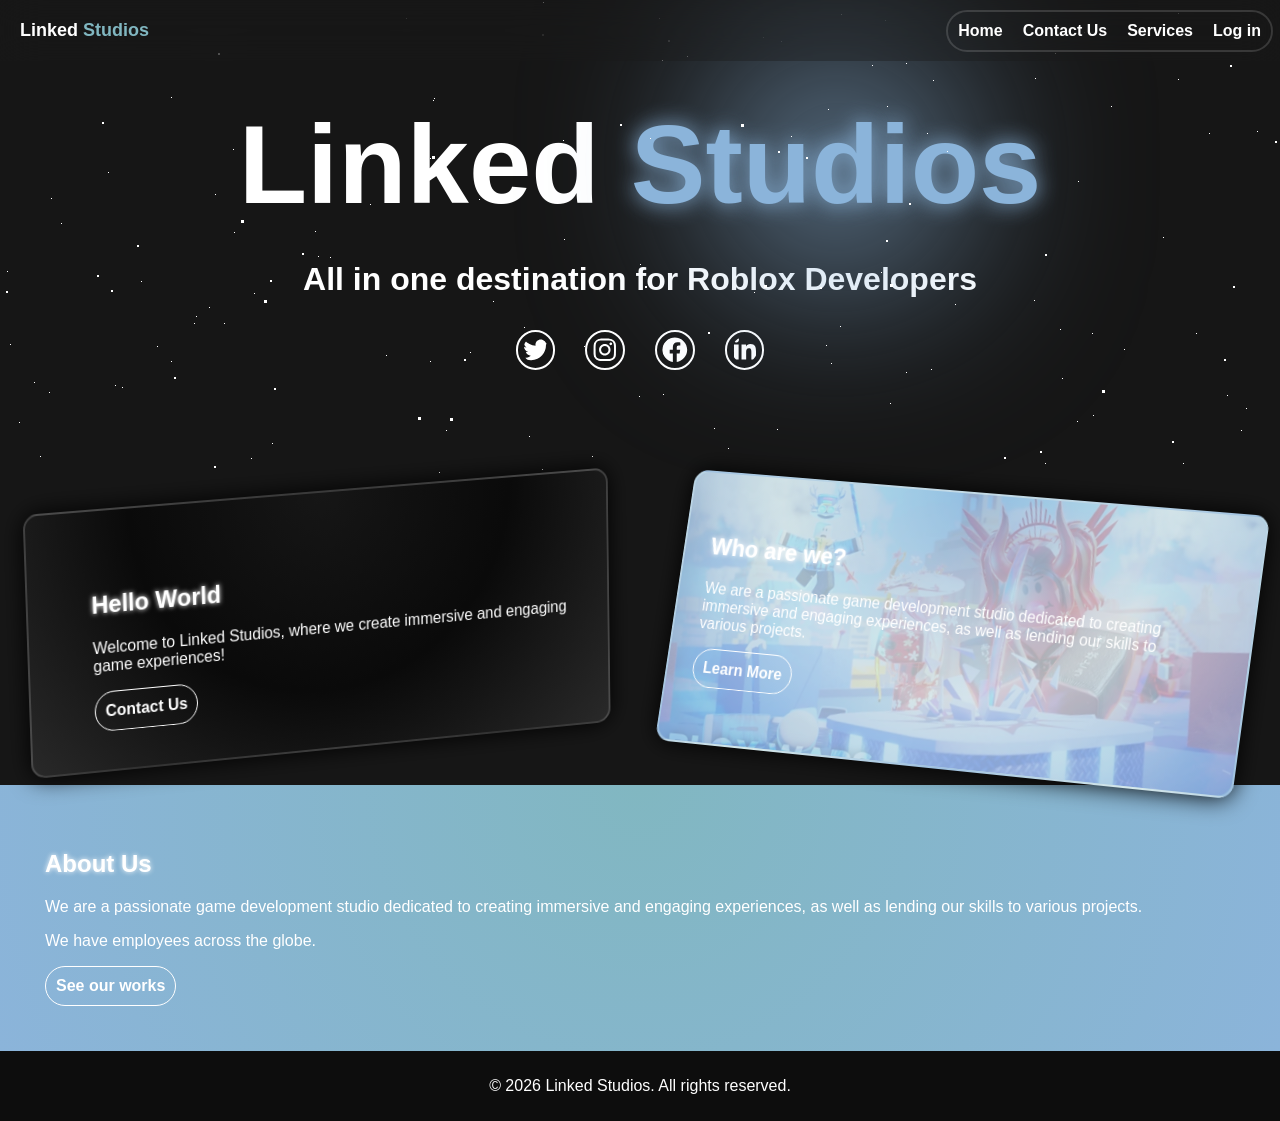
<file: about.html>
<!DOCTYPE html>
<html lang="en">

<head>
    <meta charset="UTF-8">
    <meta name="viewport" content="width=device-width, initial-scale=1.0">
    <title>Linked Studios - About Us</title>

    <link rel="icon" href="Images/logos/logo.webp" type="image/webp">

    <link rel="stylesheet" href="css/style.css">
    <link rel="stylesheet" href="css/background-framework.css">

    <!-- Dedicated Shit -->
    <link rel="stylesheet" href="css/dedicated-css/aboutus-dedicated.css">
</head>

<body>
    <nav>
        <p>Linked <span>Studios</span></p>
        <img src="Images/logos/logo.webp" draggable="false">

        <input type="checkbox" id="ham">

        <label for="ham" class="check-cover"></label>
        <div class="ham-container">
            <label for="ham">☰</label>
        </div>

        <div class="links">
            <a href="index.html" class="inner-expand-button">Home</a>
            <a href="contact.html" class="inner-expand-button">Contact Us</a>
            <a href="services.html" class="inner-expand-button">Services</a>
            <a href="signup.html" class="inner-expand-button">Log in</a>
        </div>
    </nav>
    <section id="logo-intro">
        <p>Linked <span>Studios</span></p>
        <p>All in one destination for Roblox Developers</p>

        <div class="socials-list">
            <a href="https://x.com/BriishLord">
                <svg xmlns="http://www.w3.org/2000/svg" viewBox="0 0 512 512">
                    <path
                        d="M459.37 151.716c.325 4.548.325 9.097.325 13.645 0 138.72-105.583 298.558-298.558 298.558-59.452 0-114.68-17.219-161.137-47.106 8.447.974 16.568 1.299 25.34 1.299 49.055 0 94.213-16.568 130.274-44.832-46.132-.975-84.792-31.188-98.112-72.772 6.498.974 12.995 1.624 19.818 1.624 9.421 0 18.843-1.3 27.614-3.573-48.081-9.747-84.143-51.98-84.143-102.985v-1.299c13.969 7.797 30.214 12.67 47.431 13.319-28.264-18.843-46.781-51.005-46.781-87.391 0-19.492 5.197-37.36 14.294-52.954 51.655 63.675 129.3 105.258 216.365 109.807-1.624-7.797-2.599-15.918-2.599-24.04 0-57.828 46.782-104.934 104.934-104.934 30.213 0 57.502 12.67 76.67 33.137 23.715-4.548 46.456-13.32 66.599-25.34-7.798 24.366-24.366 44.833-46.132 57.827 21.117-2.273 41.584-8.122 60.426-16.243-14.292 20.791-32.161 39.308-52.628 54.253z">
                    </path>
                </svg>
            </a>

            <a href="https://www.instagram.com/rad.dih/?hl=en">
                <svg xmlns="http://www.w3.org/2000/svg" viewBox="0 0 448 512">
                    <path
                        d="M224.1 141c-63.6 0-114.9 51.3-114.9 114.9s51.3 114.9 114.9 114.9S339 319.5 339 255.9 287.7 141 224.1 141zm0 189.6c-41.1 0-74.7-33.5-74.7-74.7s33.5-74.7 74.7-74.7 74.7 33.5 74.7 74.7-33.6 74.7-74.7 74.7zm146.4-194.3c0 14.9-12 26.8-26.8 26.8-14.9 0-26.8-12-26.8-26.8s12-26.8 26.8-26.8 26.8 12 26.8 26.8zm76.1 27.2c-1.7-35.9-9.9-67.7-36.2-93.9-26.2-26.2-58-34.4-93.9-36.2-37-2.1-147.9-2.1-184.9 0-35.8 1.7-67.6 9.9-93.9 36.1s-34.4 58-36.2 93.9c-2.1 37-2.1 147.9 0 184.9 1.7 35.9 9.9 67.7 36.2 93.9s58 34.4 93.9 36.2c37 2.1 147.9 2.1 184.9 0 35.9-1.7 67.7-9.9 93.9-36.2 26.2-26.2 34.4-58 36.2-93.9 2.1-37 2.1-147.8 0-184.8zM398.8 388c-7.8 19.6-22.9 34.7-42.6 42.6-29.5 11.7-99.5 9-132.1 9s-102.7 2.6-132.1-9c-19.6-7.8-34.7-22.9-42.6-42.6-11.7-29.5-9-99.5-9-132.1s-2.6-102.7 9-132.1c7.8-19.6 22.9-34.7 42.6-42.6 29.5-11.7 99.5-9 132.1-9s102.7-2.6 132.1 9c19.6 7.8 34.7 22.9 42.6 42.6 11.7 29.5 9 99.5 9 132.1s2.7 102.7-9 132.1z">
                    </path>
                </svg>
            </a>

            <a href="https://web.facebook.com/LinkedRBXLDevelopment/">
                <svg xmlns="http://www.w3.org/2000/svg" viewBox="0 0 512 512">
                    <path
                        d="M504 256C504 119 393 8 256 8S8 119 8 256c0 123.78 90.69 226.38 209.25 245V327.69h-63V256h63v-54.64c0-62.15 37-96.48 93.67-96.48 27.14 0 55.52 4.84 55.52 4.84v61h-31.28c-30.8 0-40.41 19.12-40.41 38.73V256h68.78l-11 71.69h-57.78V501C413.31 482.38 504 379.78 504 256z">
                    </path>
                </svg>
            </a>

            <a href="https://www.youtube.com/watch?v=dQw4w9WgXcQ&list=RDdQw4w9WgXcQ&start_radio=1">
                <svg xmlns="http://www.w3.org/2000/svg" viewBox="0 0 448 512">
                    <path
                        d="M100.28 448H7.4V148.9h92.88zM53.79 108.1C24.09 108.1 0 83.5 0 53.8a53.79 53.79 0 0 1 107.58 0c0 29.7-24.1 54.3-53.79 54.3zM447.9 448h-92.68V302.4c0-34.7-.7-79.2-48.29-79.2-48.29 0-55.69 37.7-55.69 76.7V448h-92.78V148.9h89.08v40.8h1.3c12.4-23.5 42.69-48.3 87.88-48.3 94 0 111.28 61.9 111.28 142.3V448z">
                    </path>
                </svg>
            </a>
        </div>

        <div class="container">
            <div id="stars"></div>
            <div id="stars2"></div>
            <div id="stars3"></div>
        </div>
    </section>

    <section id="start-info">
        <div class="intro">

            <article class="threeD-container ">
                <h2>Hello World</h2>
                <p>Welcome to Linked Studios, where we create immersive and engaging game experiences!</p>
                <button onclick="window.location.href='contact.html';" style="border: 1px white solid;"
                    class="inner-expand-button">Contact Us</button>
            </article>

        </div>

        <div class="about-us">

            <article class="threeD-container">
                <h2>Who are we?</h2>
                <p>We are a passionate game development studio dedicated to creating immersive and engaging
                    experiences, as well as lending our skills to various projects.</p>
                <button onclick="window.location.href='about.html';" style="border: 1px white solid;"
                    class="inner-expand-button">Learn More</button>
            </article>

        </div>
    </section>

    <article id="about-container">
        <h2>About Us</h2>
        <p>We are a passionate game development studio dedicated to creating immersive and engaging
            experiences, as well as lending our skills to various projects.</p>

        <p>We have employees across the globe.</p>
        <button onclick="window.location.href='services.html';" style="border: 1px white solid;"
            class="inner-expand-button">See our works</button>
    </article>

    <footer>
        <p style="text-align: center; width: 100%;">© 2026 Linked Studios. All rights reserved.</p>
    </footer>
</body>

</html>
</file>
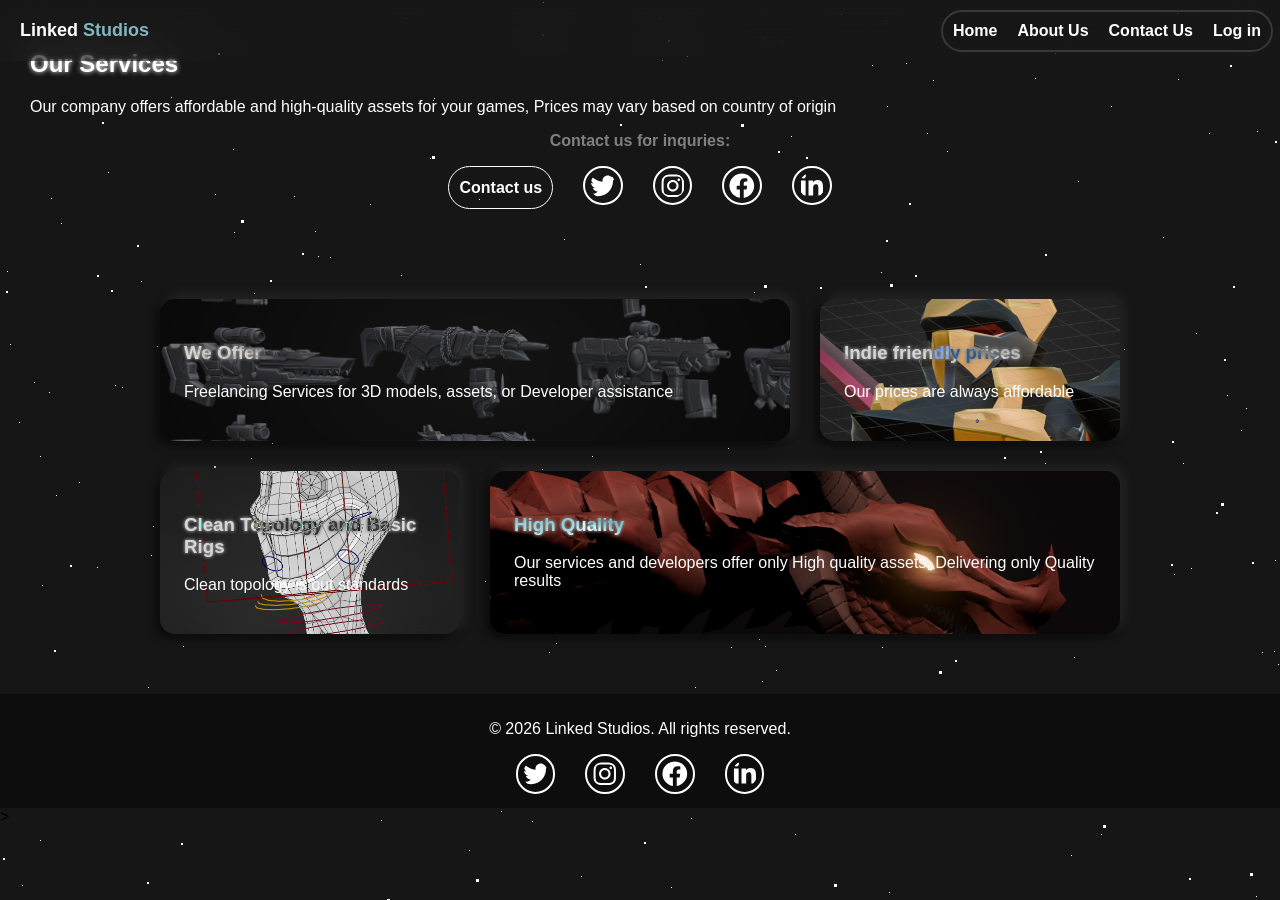
<file: services.html>
<!DOCTYPE html>
<html lang="en">

<head>
    <meta charset="UTF-8">
    <meta name="viewport" content="width=device-width, initial-scale=1.0">
    <title>Linked Studios - Services</title>

    <link rel="icon" href="Images/logos/logo.webp" type="image/webp">

    <link rel="stylesheet" href="css/style.css">
    <link rel="stylesheet" href="css/background-framework.css">

    <link rel="stylesheet" href="css/dedicated-css/services-dedicated.css">
</head>

<body>
    <nav>
        <p>Linked <span>Studios</span></p>
        <img src="Images/logos/logo.webp" draggable="false">

        <input type="checkbox" id="ham">

        <label for="ham" class="check-cover"></label>
        <div class="ham-container">
            <label for="ham">☰</label>
        </div>

        <div class="links">
            <a href="index.html" class="inner-expand-button">Home</a>
            <a href="about.html" class="inner-expand-button">About Us</a>
            <a href="contact.html" class="inner-expand-button">Contact Us</a>
            <a href="signup.html" class="inner-expand-button">Log in</a>
        </div>
    </nav>

    <section id="services-index">
        <article id="about-container">
            <h2>Our Services</h2>
            <p>Our company offers affordable and high-quality assets for your games, Prices may vary based on country of
                origin</p>

            <p style="text-align: center; color: gray; font-weight: bolder;">Contact us for inquries:</p>

            <div class="socials-list">
                <button onclick="window.location.href='contact.html';" style="border: 1px white solid;"
                    class="inner-expand-button">Contact us</button>

                <a href="https://x.com/BriishLord">
                    <svg xmlns="http://www.w3.org/2000/svg" viewBox="0 0 512 512">
                        <path
                            d="M459.37 151.716c.325 4.548.325 9.097.325 13.645 0 138.72-105.583 298.558-298.558 298.558-59.452 0-114.68-17.219-161.137-47.106 8.447.974 16.568 1.299 25.34 1.299 49.055 0 94.213-16.568 130.274-44.832-46.132-.975-84.792-31.188-98.112-72.772 6.498.974 12.995 1.624 19.818 1.624 9.421 0 18.843-1.3 27.614-3.573-48.081-9.747-84.143-51.98-84.143-102.985v-1.299c13.969 7.797 30.214 12.67 47.431 13.319-28.264-18.843-46.781-51.005-46.781-87.391 0-19.492 5.197-37.36 14.294-52.954 51.655 63.675 129.3 105.258 216.365 109.807-1.624-7.797-2.599-15.918-2.599-24.04 0-57.828 46.782-104.934 104.934-104.934 30.213 0 57.502 12.67 76.67 33.137 23.715-4.548 46.456-13.32 66.599-25.34-7.798 24.366-24.366 44.833-46.132 57.827 21.117-2.273 41.584-8.122 60.426-16.243-14.292 20.791-32.161 39.308-52.628 54.253z">
                        </path>
                    </svg>
                </a>

                <a href="https://www.instagram.com/rad.dih/?hl=en">
                    <svg xmlns="http://www.w3.org/2000/svg" viewBox="0 0 448 512">
                        <path
                            d="M224.1 141c-63.6 0-114.9 51.3-114.9 114.9s51.3 114.9 114.9 114.9S339 319.5 339 255.9 287.7 141 224.1 141zm0 189.6c-41.1 0-74.7-33.5-74.7-74.7s33.5-74.7 74.7-74.7 74.7 33.5 74.7 74.7-33.6 74.7-74.7 74.7zm146.4-194.3c0 14.9-12 26.8-26.8 26.8-14.9 0-26.8-12-26.8-26.8s12-26.8 26.8-26.8 26.8 12 26.8 26.8zm76.1 27.2c-1.7-35.9-9.9-67.7-36.2-93.9-26.2-26.2-58-34.4-93.9-36.2-37-2.1-147.9-2.1-184.9 0-35.8 1.7-67.6 9.9-93.9 36.1s-34.4 58-36.2 93.9c-2.1 37-2.1 147.9 0 184.9 1.7 35.9 9.9 67.7 36.2 93.9s58 34.4 93.9 36.2c37 2.1 147.9 2.1 184.9 0 35.9-1.7 67.7-9.9 93.9-36.2 26.2-26.2 34.4-58 36.2-93.9 2.1-37 2.1-147.8 0-184.8zM398.8 388c-7.8 19.6-22.9 34.7-42.6 42.6-29.5 11.7-99.5 9-132.1 9s-102.7 2.6-132.1-9c-19.6-7.8-34.7-22.9-42.6-42.6-11.7-29.5-9-99.5-9-132.1s-2.6-102.7 9-132.1c7.8-19.6 22.9-34.7 42.6-42.6 29.5-11.7 99.5-9 132.1-9s102.7-2.6 132.1 9c19.6 7.8 34.7 22.9 42.6 42.6 11.7 29.5 9 99.5 9 132.1s2.7 102.7-9 132.1z">
                        </path>
                    </svg>
                </a>

                <a href="https://web.facebook.com/LinkedRBXLDevelopment/">
                    <svg xmlns="http://www.w3.org/2000/svg" viewBox="0 0 512 512">
                        <path
                            d="M504 256C504 119 393 8 256 8S8 119 8 256c0 123.78 90.69 226.38 209.25 245V327.69h-63V256h63v-54.64c0-62.15 37-96.48 93.67-96.48 27.14 0 55.52 4.84 55.52 4.84v61h-31.28c-30.8 0-40.41 19.12-40.41 38.73V256h68.78l-11 71.69h-57.78V501C413.31 482.38 504 379.78 504 256z">
                        </path>
                    </svg>
                </a>

                <a href="https://www.youtube.com/watch?v=dQw4w9WgXcQ&list=RDdQw4w9WgXcQ&start_radio=1">
                    <svg xmlns="http://www.w3.org/2000/svg" viewBox="0 0 448 512">
                        <path
                            d="M100.28 448H7.4V148.9h92.88zM53.79 108.1C24.09 108.1 0 83.5 0 53.8a53.79 53.79 0 0 1 107.58 0c0 29.7-24.1 54.3-53.79 54.3zM447.9 448h-92.68V302.4c0-34.7-.7-79.2-48.29-79.2-48.29 0-55.69 37.7-55.69 76.7V448h-92.78V148.9h89.08v40.8h1.3c12.4-23.5 42.69-48.3 87.88-48.3 94 0 111.28 61.9 111.28 142.3V448z">
                        </path>
                    </svg>
                </a>
            </div>

        </article>

        <section class="grid-container" id="services-info">
            <div class="grid-item" style="grid-area: item-1;">
                <h1 class="blend-text">We Offer</h1>
                <p>Freelancing Services for 3D models, assets, or Developer assistance</p>
            </div>

            <div class="grid-item" style="grid-area: item-2;">
                <h1 class="blend-text">Indie friendly prices</h1>
                <p>Our prices are always affordable</p>
            </div>

            <div class="grid-item" style="grid-area: item-3;">
                <h1 class="blend-text">Clean Topology and Basic Rigs</h1>
                <p>Clean topology is out standards</p>
            </div>
            <div class="grid-item" style="grid-area: item-4;">
                <h1 class="blend-text">High Quality</h1>
                <p>Our services and developers offer only High quality assets, Delivering only Quality results</p>
            </div>
        </section>
    </section>

    <footer>
        <p style="text-align: center; width: 100%;">© 2026 Linked Studios. All rights reserved.</p>

        <div class="socials-list">

            <a href="https://x.com/BriishLord">
                <svg xmlns="http://www.w3.org/2000/svg" viewBox="0 0 512 512">
                    <path
                        d="M459.37 151.716c.325 4.548.325 9.097.325 13.645 0 138.72-105.583 298.558-298.558 298.558-59.452 0-114.68-17.219-161.137-47.106 8.447.974 16.568 1.299 25.34 1.299 49.055 0 94.213-16.568 130.274-44.832-46.132-.975-84.792-31.188-98.112-72.772 6.498.974 12.995 1.624 19.818 1.624 9.421 0 18.843-1.3 27.614-3.573-48.081-9.747-84.143-51.98-84.143-102.985v-1.299c13.969 7.797 30.214 12.67 47.431 13.319-28.264-18.843-46.781-51.005-46.781-87.391 0-19.492 5.197-37.36 14.294-52.954 51.655 63.675 129.3 105.258 216.365 109.807-1.624-7.797-2.599-15.918-2.599-24.04 0-57.828 46.782-104.934 104.934-104.934 30.213 0 57.502 12.67 76.67 33.137 23.715-4.548 46.456-13.32 66.599-25.34-7.798 24.366-24.366 44.833-46.132 57.827 21.117-2.273 41.584-8.122 60.426-16.243-14.292 20.791-32.161 39.308-52.628 54.253z">
                    </path>
                </svg>
            </a>

            <a href="https://www.instagram.com/rad.dih/?hl=en">
                <svg xmlns="http://www.w3.org/2000/svg" viewBox="0 0 448 512">
                    <path
                        d="M224.1 141c-63.6 0-114.9 51.3-114.9 114.9s51.3 114.9 114.9 114.9S339 319.5 339 255.9 287.7 141 224.1 141zm0 189.6c-41.1 0-74.7-33.5-74.7-74.7s33.5-74.7 74.7-74.7 74.7 33.5 74.7 74.7-33.6 74.7-74.7 74.7zm146.4-194.3c0 14.9-12 26.8-26.8 26.8-14.9 0-26.8-12-26.8-26.8s12-26.8 26.8-26.8 26.8 12 26.8 26.8zm76.1 27.2c-1.7-35.9-9.9-67.7-36.2-93.9-26.2-26.2-58-34.4-93.9-36.2-37-2.1-147.9-2.1-184.9 0-35.8 1.7-67.6 9.9-93.9 36.1s-34.4 58-36.2 93.9c-2.1 37-2.1 147.9 0 184.9 1.7 35.9 9.9 67.7 36.2 93.9s58 34.4 93.9 36.2c37 2.1 147.9 2.1 184.9 0 35.9-1.7 67.7-9.9 93.9-36.2 26.2-26.2 34.4-58 36.2-93.9 2.1-37 2.1-147.8 0-184.8zM398.8 388c-7.8 19.6-22.9 34.7-42.6 42.6-29.5 11.7-99.5 9-132.1 9s-102.7 2.6-132.1-9c-19.6-7.8-34.7-22.9-42.6-42.6-11.7-29.5-9-99.5-9-132.1s-2.6-102.7 9-132.1c7.8-19.6 22.9-34.7 42.6-42.6 29.5-11.7 99.5-9 132.1-9s102.7-2.6 132.1 9c19.6 7.8 34.7 22.9 42.6 42.6 11.7 29.5 9 99.5 9 132.1s2.7 102.7-9 132.1z">
                    </path>
                </svg>
            </a>

            <a href="https://web.facebook.com/LinkedRBXLDevelopment/">
                <svg xmlns="http://www.w3.org/2000/svg" viewBox="0 0 512 512">
                    <path
                        d="M504 256C504 119 393 8 256 8S8 119 8 256c0 123.78 90.69 226.38 209.25 245V327.69h-63V256h63v-54.64c0-62.15 37-96.48 93.67-96.48 27.14 0 55.52 4.84 55.52 4.84v61h-31.28c-30.8 0-40.41 19.12-40.41 38.73V256h68.78l-11 71.69h-57.78V501C413.31 482.38 504 379.78 504 256z">
                    </path>
                </svg>
            </a>

            <a href="https://www.youtube.com/watch?v=dQw4w9WgXcQ&list=RDdQw4w9WgXcQ&start_radio=1">
                <svg xmlns="http://www.w3.org/2000/svg" viewBox="0 0 448 512">
                    <path
                        d="M100.28 448H7.4V148.9h92.88zM53.79 108.1C24.09 108.1 0 83.5 0 53.8a53.79 53.79 0 0 1 107.58 0c0 29.7-24.1 54.3-53.79 54.3zM447.9 448h-92.68V302.4c0-34.7-.7-79.2-48.29-79.2-48.29 0-55.69 37.7-55.69 76.7V448h-92.78V148.9h89.08v40.8h1.3c12.4-23.5 42.69-48.3 87.88-48.3 94 0 111.28 61.9 111.28 142.3V448z">
                    </path>
                </svg>
            </a>
        </div>
    </footer>

    <div class="container" style="z-index: -1;">
        <div id="stars"></div>
        <div id="stars2"></div>
        <div id="stars3"></div>
    </div>
</body>

</html>>
</file>
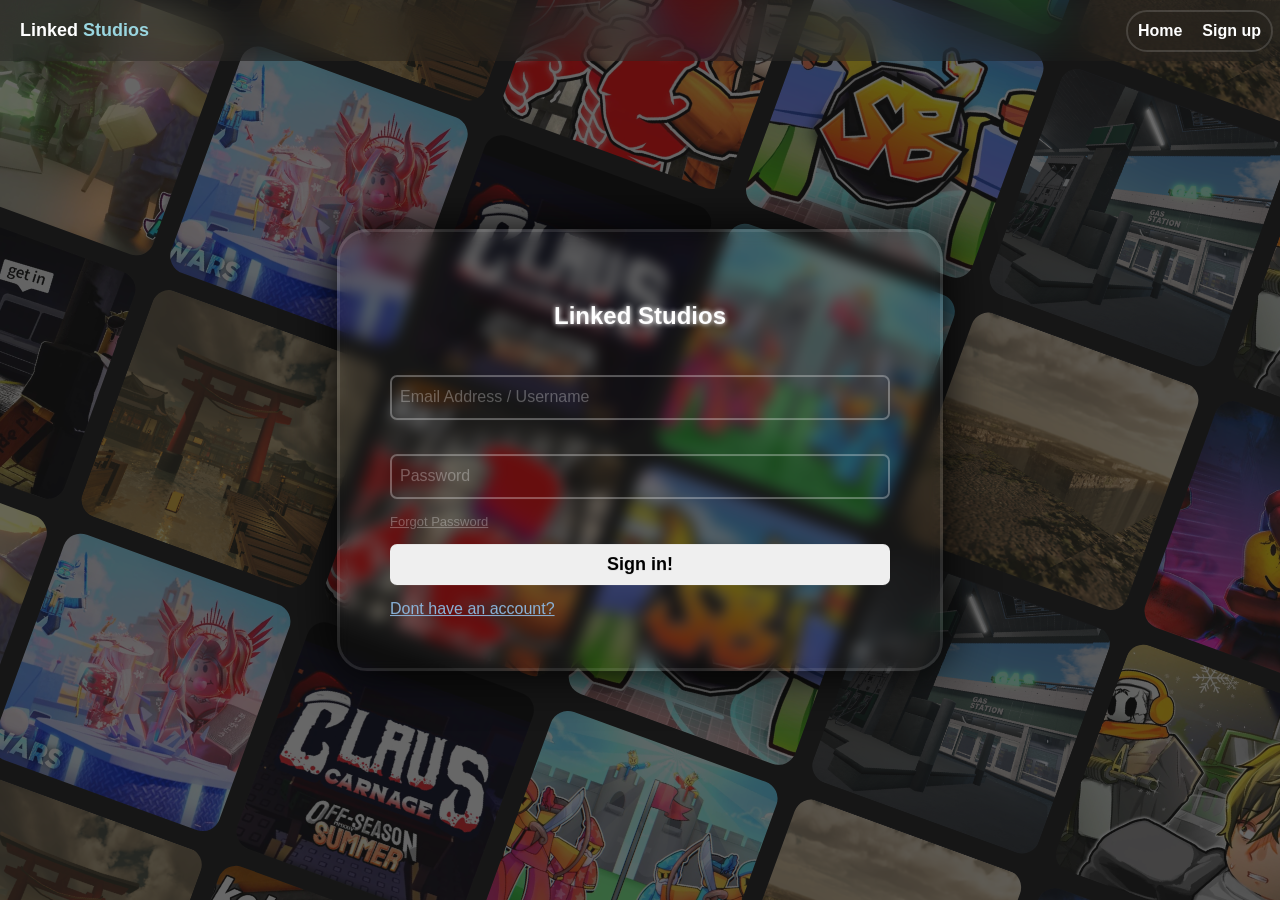
<file: signin.html>
<!DOCTYPE html>
<html lang="en">

<head>
    <meta charset="UTF-8">
    <meta name="viewport" content="width=device-width, initial-scale=1.0">
    <title>Log in</title>

    <link rel="icon" href="Images/logos/logo.webp" type="image/webp">

    <link rel="stylesheet" href="css/style.css">
    <link rel="stylesheet" href="css/background-framework.css">

    <link rel="stylesheet" href="css/dedicated-css/landing-dedicated.css">
</head>

<body>
    <nav>
        <p>Linked <span>Studios</span></p>
        <img src="Images/logos/logo.webp" draggable="false">

        <input type="checkbox" id="ham">

        <label for="ham" class="check-cover"></label>
        <div class="ham-container">
            <label for="ham">☰</label>
        </div>

        <div class="links">
            <a href="index.html" class="inner-expand-button">Home</a>
            <a href="signup.html" class="inner-expand-button">Sign up</a>
        </div>
    </nav>

    <main>
        <section class="background-cards">
            <div style="background-image: url(Images/GameImages/AR.webp);"></div>
            <div style="background-image: url(Images/GameImages/BW.webp);"></div>
            <div style="background-image: url(Images/GameImages/CC.png);"></div>
            <div style="background-image: url(Images/GameImages/CYOA.webp);"></div>
            <div style="background-image: url(Images/GameImages/Descent.png);"></div>
            <div style="background-image: url(Images/GameImages/FNH.webp);"></div>
            <div style="background-image: url(Images/GameImages/HHT.webp);"></div>
            <div style="background-image: url(Images/GameImages/LA.png);"></div>
            <div style="background-image: url(Images/GameImages/PB.webp);"></div>
            <div style="background-image: url(Images/GameImages/SB.webp);"></div>
            <div style="background-image: url(Images/GameImages/SS.png);"></div>
            <div style="background-image: url(Images/GameImages/WoD.webp);"></div>

            <!-- Repeat -->

            <div style="background-image: url(Images/GameImages/AR.webp);"></div>
            <div style="background-image: url(Images/GameImages/BW.webp);"></div>
            <div style="background-image: url(Images/GameImages/CC.png);"></div>
            <div style="background-image: url(Images/GameImages/CYOA.webp);"></div>
            <div style="background-image: url(Images/GameImages/Descent.png);"></div>
            <div style="background-image: url(Images/GameImages/FNH.webp);"></div>
            <div style="background-image: url(Images/GameImages/HHT.webp);"></div>
            <div style="background-image: url(Images/GameImages/LA.png);"></div>
            <div style="background-image: url(Images/GameImages/PB.webp);"></div>
            <div style="background-image: url(Images/GameImages/SB.webp);"></div>
            <div style="background-image: url(Images/GameImages/SS.png);"></div>
            <div style="background-image: url(Images/GameImages/WoD.webp);"></div>

            <!-- Repeat -->

            <div style="background-image: url(Images/GameImages/AR.webp);"></div>
            <div style="background-image: url(Images/GameImages/BW.webp);"></div>
            <div style="background-image: url(Images/GameImages/CC.png);"></div>
            <div style="background-image: url(Images/GameImages/CYOA.webp);"></div>
            <div style="background-image: url(Images/GameImages/Descent.png);"></div>
            <div style="background-image: url(Images/GameImages/FNH.webp);"></div>
            <div style="background-image: url(Images/GameImages/HHT.webp);"></div>
            <div style="background-image: url(Images/GameImages/LA.png);"></div>
            <div style="background-image: url(Images/GameImages/PB.webp);"></div>
            <div style="background-image: url(Images/GameImages/SB.webp);"></div>
            <div style="background-image: url(Images/GameImages/SS.png);"></div>
            <div style="background-image: url(Images/GameImages/WoD.webp);"></div>
        </section>
    </main>

    <section id="credentials-container">
        <h1 style="text-align: center; margin-bottom: 45px;">Linked Studios</h1>

        <div class="form-wrapper">

            <form action="">
                <label>
                    <p>Email Address / Username</p>
                    <input placeholder="" type="email" id="email" required>
                </label>

                <label style="margin-bottom: 0;">
                    <p>Password</p>
                    <input placeholder="" type="password" id="password" required>
                </label>
                <a style="font-size: small; color: rgba(255, 255, 255, 0.3);" href="">Forgot Password</a>

                <button>Sign in!</button>
                <a href="signup.html">Dont have an account?</a>
            </form>
        </div>
    </section>
</body>

</html>
</file>
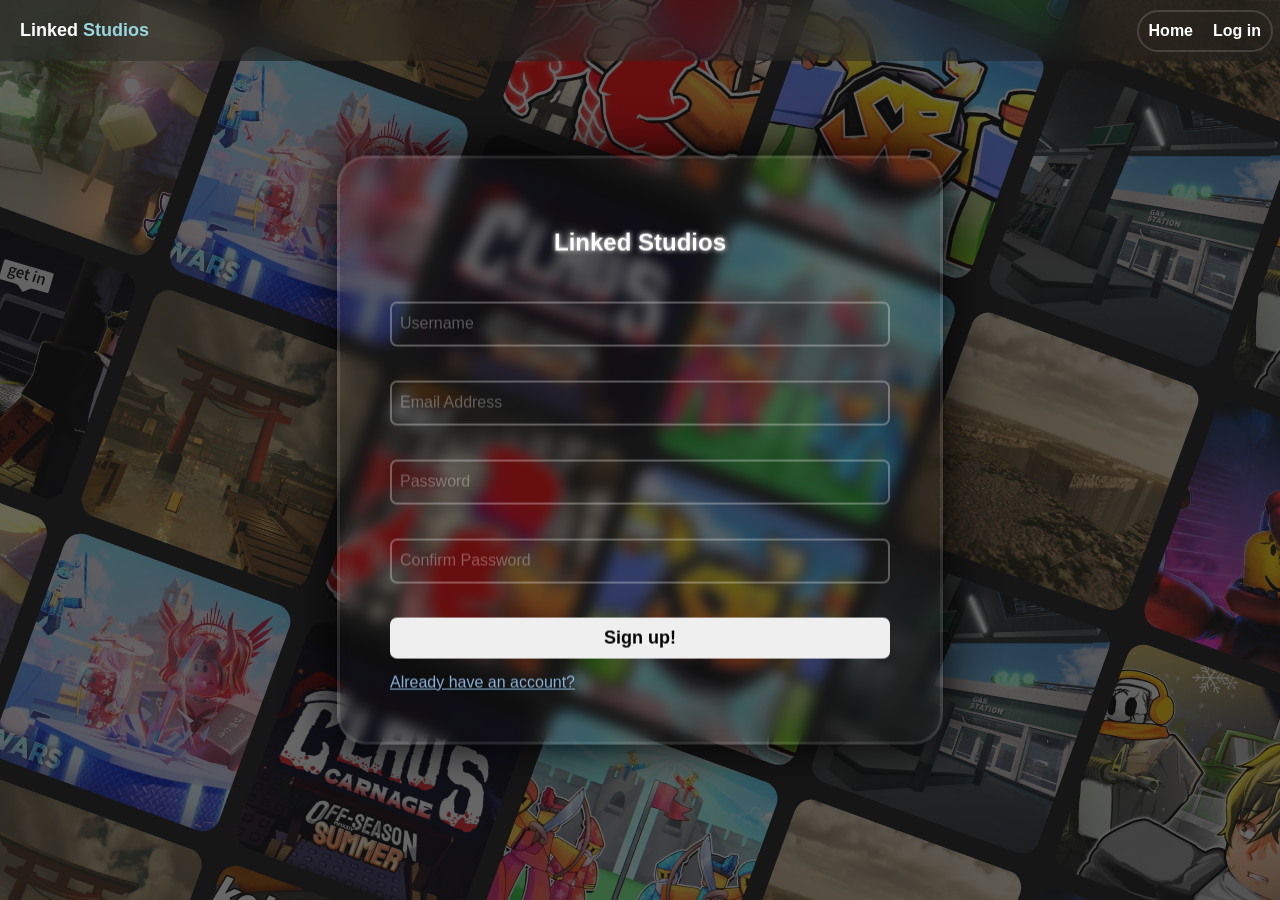
<file: signup.html>
<!DOCTYPE html>
<html lang="en">

<head>
    <meta charset="UTF-8">
    <meta name="viewport" content="width=device-width, initial-scale=1.0">
    <title>Sign up</title>

    <link rel="icon" href="Images/logos/logo.webp" type="image/webp">

    <link rel="stylesheet" href="css/style.css">
    <link rel="stylesheet" href="css/background-framework.css">

    <link rel="stylesheet" href="css/dedicated-css/landing-dedicated.css">
</head>

<body>
    <nav>
        <p>Linked <span>Studios</span></p>
        <img src="Images/logos/logo.webp" draggable="false">

        <input type="checkbox" id="ham">

        <label for="ham" class="check-cover"></label>
        <div class="ham-container">
            <label for="ham">☰</label>
        </div>

        <div class="links">
            <a href="index.html" class="inner-expand-button">Home</a>
            <a href="signin.html" class="inner-expand-button">Log in</a>
        </div>
    </nav>

    <main>
        <section class="background-cards">
            <div style="background-image: url(Images/GameImages/AR.webp);"></div>
            <div style="background-image: url(Images/GameImages/BW.webp);"></div>
            <div style="background-image: url(Images/GameImages/CC.png);"></div>
            <div style="background-image: url(Images/GameImages/CYOA.webp);"></div>
            <div style="background-image: url(Images/GameImages/Descent.png);"></div>
            <div style="background-image: url(Images/GameImages/FNH.webp);"></div>
            <div style="background-image: url(Images/GameImages/HHT.webp);"></div>
            <div style="background-image: url(Images/GameImages/LA.png);"></div>
            <div style="background-image: url(Images/GameImages/PB.webp);"></div>
            <div style="background-image: url(Images/GameImages/SB.webp);"></div>
            <div style="background-image: url(Images/GameImages/SS.png);"></div>
            <div style="background-image: url(Images/GameImages/WoD.webp);"></div>

            <!-- Repeat -->

            <div style="background-image: url(Images/GameImages/AR.webp);"></div>
            <div style="background-image: url(Images/GameImages/BW.webp);"></div>
            <div style="background-image: url(Images/GameImages/CC.png);"></div>
            <div style="background-image: url(Images/GameImages/CYOA.webp);"></div>
            <div style="background-image: url(Images/GameImages/Descent.png);"></div>
            <div style="background-image: url(Images/GameImages/FNH.webp);"></div>
            <div style="background-image: url(Images/GameImages/HHT.webp);"></div>
            <div style="background-image: url(Images/GameImages/LA.png);"></div>
            <div style="background-image: url(Images/GameImages/PB.webp);"></div>
            <div style="background-image: url(Images/GameImages/SB.webp);"></div>
            <div style="background-image: url(Images/GameImages/SS.png);"></div>
            <div style="background-image: url(Images/GameImages/WoD.webp);"></div>

            <!-- Repeat -->

            <div style="background-image: url(Images/GameImages/AR.webp);"></div>
            <div style="background-image: url(Images/GameImages/BW.webp);"></div>
            <div style="background-image: url(Images/GameImages/CC.png);"></div>
            <div style="background-image: url(Images/GameImages/CYOA.webp);"></div>
            <div style="background-image: url(Images/GameImages/Descent.png);"></div>
            <div style="background-image: url(Images/GameImages/FNH.webp);"></div>
            <div style="background-image: url(Images/GameImages/HHT.webp);"></div>
            <div style="background-image: url(Images/GameImages/LA.png);"></div>
            <div style="background-image: url(Images/GameImages/PB.webp);"></div>
            <div style="background-image: url(Images/GameImages/SB.webp);"></div>
            <div style="background-image: url(Images/GameImages/SS.png);"></div>
            <div style="background-image: url(Images/GameImages/WoD.webp);"></div>
        </section>
    </main>

    <section id="credentials-container">
        <h1 style="text-align: center; margin-bottom: 45px;">Linked Studios</h1>

        <div class="form-wrapper">

            <form action="">
                <label>
                    <p>Username</p>
                    <input placeholder="" type="text" id="username" required>
                </label>

                <label>
                    <p>Email Address</p>
                    <input placeholder="" type="email" id="email" required>
                </label>

                <label>
                    <p>Password</p>
                    <input placeholder="" type="password" id="password" required>
                </label>

                <label>
                    <p>Confirm Password</p>
                    <input placeholder="" type="password" id="password" required>
                </label>

                <button>Sign up!</button>
                <a href="signin.html">Already have an account?</a>
            </form>
        </div>
    </section>
</body>

</html>
</file>
<file: css/style.css>
html {
    font-family: Verdana, Geneva, Tahoma, sans-serif;

    --doc-padding: 15px;
    --doc-margin: 15px;

    --main-color: rgb(154, 214, 224);
    --accent-color: rgb(139, 180, 218);

    --background-color: rgb(22, 22, 22);

    scroll-behavior: smooth;
}

::-webkit-scrollbar {
    width: 0px;
}

body {
    display: block;

    margin: 0;

    background-color: var(--background-color);
    overflow-x: hidden;
}

button {
    border: none;
    cursor: pointer;
}

a {
    cursor: pointer;
}

h2,
h1,
h3 {
    color: white;
    text-shadow: 0 0 0.2em currentColor;
}

/* navigation */

nav {
    position: fixed;

    width: 100vw;
    top: 0;

    display: flex;
    align-items: center;

    background-color: rgba(27, 27, 27, 0.342);
    justify-content: space-between;

    padding: 5px;

    z-index: 100;
    backdrop-filter: blur(20px);

    will-change: contents;
}

nav>p {
    margin: var(--doc-padding);
    color: white;

    font-size: large;
    font-weight: bolder;
}

nav>img {
    width: auto;
    height: 35px;
    margin: 10px;
    display: none;
}

nav>p>span {
    color: var(--main-color);
}

.ham-container {
    overflow: hidden;
    display: none;
    margin-right: var(--doc-margin);

    z-index: 1
}

.ham-container>label {
    color: white;

    font-size: larger;
    position: relative;

    overflow: hidden;
}

.ham-container>label::before {
    color: inherit;
    content: "✕";

    position: absolute;
    inset: 0;

    transform: translateX(100%);
    z-index: 0;
}

#ham {
    display: none;
}

.links {
    position: relative;

    display: flex;
    margin-right: 12px;

    border: 2px rgba(255, 255, 255, 0.144) solid;
    border-radius: 100px;

    transition: all 0.6s cubic-bezier(0.23, 1, 0.320, 1);

    z-index: 0;
}

.links>p {
    position: absolute;
    bottom: 0;

    color: white;
}

.check-cover {
    display: none;

    top: 0;
    position: fixed;
    width: 100vw;
    height: 100vh;
}

/* grids */

#logo-intro {
    color: white;
    font-weight: bolder;
    text-align: center;

    display: flex;
    flex-wrap: wrap;

    position: relative;
    padding: 100px 0px;
}

#logo-intro>* {
    width: 100%;
}

#logo-intro> :nth-child(1) {
    font-size: clamp(1.8rem, 10vw, 7rem);
    margin: 0;
}

#logo-intro> :nth-child(1)>span {
    color: var(--accent-color);
    position: relative;
    text-shadow: 0 0 0.2em currentColor;
    perspective: 1000px;
    backface-visibility: hidden;
}

#logo-intro> :nth-child(1)>span::before {
    content: "";
    inset: 0;
    scale: 0.5;

    margin: auto;
    border-radius: 10000px;
    position: absolute;
    background-color: var(--accent-color);
    filter: blur(200px);

    z-index: -1;
    aspect-ratio: 1/1;
}

#logo-intro> :nth-child(2) {
    font-size: clamp(.8rem, 3vw, 2rem);
}

#start-info {
    display: flex;
    flex-wrap: wrap;
    margin: var(--doc-margin);
    gap: var(--doc-padding);
}

#start-info>* {
    flex: 1;
    position: relative;
    display: flex;
    flex-direction: column;

    perspective: 5000px;
    color: white;
}

#start-info>*>* {
    box-shadow: 0 0 25px rgb(0, 0, 0);
    border: 2px rgba(255, 255, 255, 0.164) solid
}

.intro>article {
    transform: rotateY(20deg) rotateX(-10deg) rotateZ(-5deg);

    background: radial-gradient(circle at 50% 0%, var(--background-color) 0%, rgb(10, 10, 10) 50%, rgb(41, 41, 41) 100%);
}

.intro>article>* {
    transform: translateZ(50px);
}

.intro>article::after {
    content: "";
    background-size: cover;
    background-position: center;

    inset: 0;
    opacity: 0.25;

    margin-left: auto;
    border-radius: inherit;

    position: absolute;
}

.about-us>article {
    transform: rotateY(-20deg) rotateX(10deg) rotateZ(5deg);

    background: radial-gradient(circle at 50% 0%, var(--accent-color) 0%, rgb(206, 228, 230) 50%, var(--accent-color) 100%);
}

.about-us>article>* {
    transform: translateZ(50px);
}

.about-us>article::after {
    content: "";
    background-image: url('../Images/GameImages/BW.webp');
    background-size: cover;
    background-position: center;

    inset: 0;
    opacity: 0.25;

    margin-left: auto;
    border-radius: inherit;

    position: absolute;
}

.threeD-container {
    position: relative;

    padding: 50px;
    border-radius: 15px;

    transition: all 0.6s cubic-bezier(0.23, 1, 0.320, 1);
    transform-style: preserve-3d;
}

.threeD-container::before {
    content: "";
    inset: 0;

    position: absolute;
}

.grid-container {
    padding: 60px;

    display: grid;
    --grid-size: 300px;

    grid-template-columns: var(--grid-size) var(--grid-size) var(--grid-size);
    grid-template-rows: auto;

    grid-template-areas:
        "item-1 item-1 item-2"
        "item-1 item-1 item-2"
        "item-3 item-4 item-4"
        "item-3 item-4 item-4";

    gap: 30px;
    justify-content: center;
}

.grid-item {
    color: white;
    padding: 1.5em;

    border-radius: 15px;

    background-size: cover;
    background-position: center center;

    position: relative;

    box-shadow:
        5px -5px 10px rgba(50, 50, 50, 0.5),
        -5px 5px 10px rgba(0, 0, 0, 0.5);

    transition: all 0.6s cubic-bezier(0.23, 1, 0.320, 1);
}


.grid-container> :nth-child(1) {
    background-image: url('../Images/GridImages/ExampleImage1.png');
}

.grid-container> :nth-child(2) {
    background-image: url('../Images/GridImages/ExampleImage2.png');
}

.grid-container> :nth-child(3) {
    background-image: url('../Images/GridImages/ExampleImage4.png');
}

.grid-container> :nth-child(4) {
    background-image: url('../Images/GridImages/ExampleImage3.png');
}

.grid-item>* {
    transform: translateZ(100px);
    transform-style: preserve-3d;
}

footer {
    background-color: rgb(13, 13, 13);

    position: static;
    margin: 0;
    padding: 10px;

    bottom: 0;

    z-index: 100;
    color: white;
}

/* presets */

.blend-text {
    color: rgb(249, 247, 247);
    mix-blend-mode: exclusion;
}

.header-title {
    width: 100vw;
    text-align: center;
}

.inner-expand-button {
    color: white;

    padding: 10px 10px;
    border-radius: 1000px;
    background-color: transparent;

    font-weight: bolder;
    font-size: 16px;

    position: relative;
    overflow: hidden;

    text-decoration: none;
    transition: all 0.6s cubic-bezier(0.23, 1, 0.320, 1);
}

.inner-expand-button::before {
    content: "";
    position: absolute;

    border-radius: inherit;
    background-color: white;
    inset: 0;
    margin: auto;

    width: 100%;
    aspect-ratio: 1/1;

    scale: 0;
    z-index: -1;

    transition: all 0.6s cubic-bezier(0.23, 1, 0.320, 1);
}

.socials-list {
    display: flex;
    flex-wrap: wrap;

    gap: 30px;
    justify-content: center;
}

.socials-list>a {
    cursor: pointer;
}

.socials-list>a>svg {
    padding: 5px;
    border-radius: 100px;
    border: 2px white solid;

    aspect-ratio: 1/1;
    width: clamp(1.5rem, 2vw, 3rem);
    fill: white;

    transition: all 0.3s cubic-bezier(0.23, 1, 0.320, 1);
}

/* Hover */

.inner-expand-button:hover {
    color: black;
    scale: 1.15;

    box-shadow: 0 0px 20px rgba(255, 255, 255, 0.4);
}

.inner-expand-button:hover::before {
    scale: 3;
    opacity: 1;
}

.intro:hover>article {
    transform: rotateX(0) rotateY(0) rotateZ(0);
}

.about-us:hover>article {
    transform: rotateX(0) rotateY(0) rotateZ(0);
}

.socials-list>a>svg:hover {
    transform: scale(1.3);
}

.grid-item:hover {
    scale: .9;
    background-position: center top;
}

/* Animation Initiator */

.intro > article {animation: introfloat 10s ease-in-out infinite;}
.about-us > article {animation: aboutfloat 10s ease-in-out infinite;}

@media screen and (min-width: 668px) {
    @keyframes introfloat {
        0% {transform: rotateY(0deg) rotateX(-10deg) rotateZ(-5deg) translateY(0);}
        50% {transform: rotateY(20deg) rotateX(-15deg) rotateZ(2deg) translateY(-30px);}
        100% {transform: rotateY(0deg) rotateX(-10deg) rotateZ(-5deg) translateY(0);}
    } 

    @keyframes aboutfloat {
        0% {transform: rotateY(0deg) rotateX(10deg) rotateZ(5deg);}
        50% {transform: rotateY(-20deg) rotateX(5deg) rotateZ(-2deg) translateY(30px);}
        100% {transform: rotateY(0deg) rotateX(10deg) rotateZ(5deg);}
    } 
}

/* Media Queries */

@media screen and (max-width: 1024px) {
    .grid-container {
        grid-template-columns: 1fr 1fr;

        grid-template-areas:
            "item-1 item-1"
            "item-2 item-3"
            "item-2 item-3"
            "item-4 item-4"
    }
}

@media screen and (max-width: 668px) {
    /* Navigation */

    .ham-container {
        display: block;
    }

    .links {
        border-radius: 0;
        border: none;

        position: fixed;
        flex-direction: column;
        align-items: center;

        right: 0;
        top: 0;

        height: 100vh;

        background-color: rgb(24, 24, 24);
        padding: var(--doc-padding);

        width: 300px;
        margin: 0;
    }

    .links>* {
        width: 100%;
    }

    #ham:not(:checked)~.links {
        transform: translateX(120%);
    }

    #ham:checked~.check-cover {
        display: block;
    }

    nav>p {
        display: none;
    }

    nav>img {
        display: block;
    }

    /* Presets */

    .inner-expand-button {
        border-radius: 0px;
    }

    .inner-expand-button::before {
        opacity: 0;

        border-radius: 0px;
        transform-origin: center right;
    }

    /* Grids */

    #start-info>* {
        flex: content;
    }

    .grid-container {
        padding: 30px;

        position: relative;

        grid-template-columns: 1fr;
        grid-template-rows: auto;

        grid-template-areas:
            "item-1"
            "item-2"
            "item-3"
            "item-4"
    }

    .grid-item {
        padding: 4em;
    }
}
</file>
<file: css/background-framework.css>
/* From Uiverse.io by amir_6539 */ 
.container {
  position: absolute;

  z-index: 0;
  inset: 0;
  overflow: hidden;
  pointer-events: none;
}

#stars {
  width: 1px;
  height: 1px;
  background: transparent;
  box-shadow:
    501px 811px #fff,
    1450px 1324px #fff,
    1093px 1780px #fff,
    1469px 678px #fff,
    904px 741px #fff,
    1160px 781px #fff,
    1841px 1962px #fff,
    1630px 1667px #fff,
    1788px 676px #fff,
    367px 1734px #fff,
    1343px 156px #fff,
    1283px 1142px #fff,
    1062px 378px #fff,
    1395px 467px #fff,
    1017px 1891px #fff,
    137px 1114px #fff,
    1767px 1403px #fff,
    1543px 11px #fff,
    1078px 181px #fff,
    1189px 1574px #fff,
    1697px 1551px #fff,
    439px 472px #fff,
    1491px 677px #fff,
    1364px 599px #fff,
    34px 382px #fff,
    1221px 1584px #fff,
    1266px 1499px #fff,
    169px 1907px #fff,
    1219px 1125px #fff,
    659px 18px #fff,
    1731px 1959px #fff,
    332px 1216px #fff,
    1913px 788px #fff,
    80px 712px #fff,
    326px 1605px #fff,
    574px 1502px #fff,
    473px 1653px #fff,
    404px 975px #fff,
    322px 1797px #fff,
    425px 1321px #fff,
    1121px 1797px #fff,
    731px 647px #fff,
    891px 1584px #fff,
    1523px 109px #fff,
    1379px 244px #fff,
    865px 1064px #fff,
    493px 956px #fff,
    624px 1380px #fff,
    440px 619px #fff,
    1630px 767px #fff,
    955px 1196px #fff,
    62px 729px #fff,
    126px 946px #fff,
    1256px 896px #fff,
    1444px 256px #fff,
    661px 1628px #fff,
    1078px 1716px #fff,
    300px 737px #fff,
    1734px 413px #fff,
    1296px 129px #fff,
    1771px 1678px #fff,
    977px 1764px #fff,
    1879px 549px #fff,
    665px 1531px #fff,
    89px 701px #fff,
    1084px 1183px #fff,
    1597px 1576px #fff,
    1354px 1774px #fff,
    554px 1471px #fff,
    1469px 287px #fff,
    887px 106px #fff,
    1962px 766px #fff,
    638px 805px #fff,
    1651px 741px #fff,
    1517px 1826px #fff,
    24px 1152px #fff,
    507px 558px #fff,
    1262px 652px #fff,
    246px 1048px #fff,
    1077px 421px #fff,
    1866px 1847px #fff,
    1986px 1561px #fff,
    704px 632px #fff,
    1991px 1875px #fff,
    1227px 395px #fff,
    45px 1116px #fff,
    247px 786px #fff,
    890px 607px #fff,
    787px 1235px #fff,
    557px 524px #fff,
    1582px 1285px #fff,
    1725px 1366px #fff,
    952px 747px #fff,
    251px 458px #fff,
    1500px 1250px #fff,
    1999px 1734px #fff,
    1336px 1955px #fff,
    1705px 1464px #fff,
    728px 697px #fff,
    594px 510px #fff,
    1345px 1990px #fff,
    1919px 1803px #fff,
    1117px 966px #fff,
    1629px 97px #fff,
    1046px 1196px #fff,
    810px 1092px #fff,
    722px 976px #fff,
    406px 18px #fff,
    1665px 1860px #fff,
    1758px 1628px #fff,
    1183px 463px #fff,
    564px 239px #fff,
    13px 1767px #fff,
    1482px 1472px #fff,
    1700px 347px #fff,
    1362px 244px #fff,
    1141px 1708px #fff,
    22px 885px #fff,
    374px 1309px #fff,
    1034px 1037px #fff,
    1725px 1086px #fff,
    1343px 1921px #fff,
    596px 903px #fff,
    1061px 478px #fff,
    18px 1409px #fff,
    729px 1364px #fff,
    264px 911px #fff,
    677px 1442px #fff,
    123px 33px #fff,
    1303px 646px #fff,
    1945px 792px #fff,
    1305px 938px #fff,
    918px 1536px #fff,
    620px 948px #fff,
    183px 646px #fff,
    695px 687px #fff,
    881px 272px #fff,
    1521px 1212px #fff,
    1423px 1022px #fff,
    1545px 1271px #fff,
    1393px 348px #fff,
    685px 1910px #fff,
    1446px 856px #fff,
    73px 1201px #fff,
    736px 999px #fff,
    673px 796px #fff,
    469px 850px #fff,
    1912px 142px #fff,
    1278px 664px #fff,
    184px 1990px #fff,
    1173px 1312px #fff,
    782px 1879px #fff,
    323px 1035px #fff,
    611px 908px #fff,
    565px 1449px #fff,
    748px 1713px #fff,
    1047px 490px #fff,
    1040px 1872px #fff,
    1818px 1659px #fff,
    1806px 1327px #fff,
    386px 575px #fff,
    1550px 463px #fff,
    148px 687px #fff,
    651px 1683px #fff,
    1588px 1194px #fff,
    1831px 2px #fff,
    581px 876px #fff,
    1396px 1743px #fff,
    1212px 1810px #fff,
    421px 1920px #fff,
    658px 1461px #fff,
    1859px 1809px #fff,
    1456px 388px #fff,
    186px 1627px #fff,
    1528px 1145px #fff,
    171px 97px #fff,
    674px 1072px #fff,
    676px 1052px #fff,
    1165px 1131px #fff,
    1088px 781px #fff,
    1231px 948px #fff,
    330px 257px #fff,
    426px 1046px #fff,
    549px 652px #fff,
    1338px 74px #fff,
    1749px 364px #fff,
    931px 369px #fff,
    383px 1428px #fff,
    1558px 389px #fff,
    927px 133px #fff,
    234px 1888px #fff,
    1785px 1617px #fff,
    556px 643px #fff,
    401px 275px #fff,
    406px 1644px #fff,
    1253px 1852px #fff,
    1599px 883px #fff,
    744px 1721px #fff,
    524px 1297px #fff,
    1226px 1177px #fff,
    1679px 55px #fff,
    874px 1811px #fff,
    838px 790px #fff,
    1241px 430px #fff,
    1676px 652px #fff,
    1191px 568px #fff,
    53px 1990px #fff,
    1163px 237px #fff,
    61px 223px #fff,
    592px 456px #fff,
    1844px 271px #fff,
    1324px 1488px #fff,
    1373px 717px #fff,
    1822px 709px #fff,
    1464px 941px #fff,
    1445px 1118px #fff,
    991px 1414px #fff,
    1964px 1076px #fff,
    108px 172px #fff,
    641px 1722px #fff,
    1539px 427px #fff,
    1697px 45px #fff,
    1301px 1353px #fff,
    1060px 329px #fff,
    967px 1396px #fff,
    493px 301px #fff,
    1228px 1406px #fff,
    1211px 1653px #fff,
    444px 1822px #fff,
    1746px 353px #fff,
    1449px 381px #fff,
    671px 887px #fff,
    650px 138px #fff,
    30px 1839px #fff,
    1094px 1405px #fff,
    273px 796px #fff,
    1618px 1964px #fff,
    1045px 1849px #fff,
    1472px 1155px #fff,
    1529px 1312px #fff,
    728px 448px #fff,
    44px 1908px #fff,
    691px 818px #fff,
    254px 293px #fff,
    1981px 1133px #fff,
    1307px 375px #fff,
    196px 316px #fff,
    1241px 1975px #fff,
    1138px 1706px #fff,
    1769px 463px #fff,
    1768px 1428px #fff,
    1730px 590px #fff,
    1780px 523px #fff,
    1862px 1526px #fff,
    1613px 909px #fff,
    1266px 1781px #fff,
    470px 352px #fff,
    699px 1682px #fff,
    1002px 614px #fff,
    1209px 133px #fff,
    1842px 518px #fff,
    1422px 1836px #fff,
    1720px 1901px #fff,
    470px 1788px #fff,
    1355px 1387px #fff,
    146px 1162px #fff,
    933px 80px #fff,
    681px 1063px #fff,
    313px 1341px #fff,
    740px 1498px #fff,
    168px 1014px #fff,
    345px 1355px #fff,
    1498px 1562px #fff,
    1626px 1358px #fff,
    890px 403px #fff,
    663px 562px #fff,
    1481px 168px #fff,
    22px 719px #fff,
    774px 1041px #fff,
    1899px 829px #fff,
    430px 158px #fff,
    430px 361px #fff,
    1592px 1334px #fff,
    224px 323px #fff,
    1639px 1131px #fff,
    7px 271px #fff,
    1646px 1514px #fff,
    1605px 1444px #fff,
    1820px 1665px #fff,
    1549px 1641px #fff,
    1609px 1377px #fff,
    486px 1098px #fff,
    229px 613px #fff,
    542px 1694px #fff,
    318px 256px #fff,
    1861px 918px #fff,
    889px 892px #fff,
    442px 1524px #fff,
    19px 422px #fff,
    1935px 1908px #fff,
    828px 109px #fff,
    862px 1248px #fff,
    1275px 560px #fff,
    906px 63px #fff,
    337px 1605px #fff,
    1691px 918px #fff,
    1414px 679px #fff,
    1726px 749px #fff,
    1540px 1149px #fff,
    1337px 1466px #fff,
    446px 430px #fff,
    676px 1616px #fff,
    840px 326px #fff,
    976px 977px #fff,
    1840px 642px #fff,
    1273px 804px #fff,
    1071px 928px #fff,
    1292px 1675px #fff,
    29px 1148px #fff,
    1585px 135px #fff,
    1007px 563px #fff,
    1035px 78px #fff,
    1174px 574px #fff,
    120px 1304px #fff,
    845px 1292px #fff,
    861px 540px #fff,
    234px 232px #fff,
    1940px 1367px #fff,
    759px 639px #fff,
    1775px 1381px #fff,
    906px 372px #fff,
    1104px 1165px #fff,
    1524px 911px #fff,
    1882px 330px #fff,
    1389px 700px #fff,
    300px 1629px #fff,
    220px 1614px #fff,
    563px 140px #fff,
    1611px 1586px #fff,
    793px 1316px #fff,
    325px 1070px #fff,
    1722px 1462px #fff,
    1406px 1120px #fff,
    1169px 1768px #fff,
    1956px 1053px #fff,
    959px 1587px #fff,
    585px 1566px #fff,
    370px 204px #fff,
    1606px 1416px #fff,
    443px 1606px #fff,
    1499px 1102px #fff,
    1943px 105px #fff,
    1121px 1594px #fff,
    1512px 32px #fff,
    871px 1425px #fff,
    433px 100px #fff,
    294px 1471px #fff,
    1688px 1755px #fff,
    1666px 591px #fff,
    1034px 300px #fff,
    734px 1178px #fff,
    1342px 313px #fff,
    1616px 1590px #fff,
    1763px 1472px #fff,
    632px 1935px #fff,
    1708px 872px #fff,
    1871px 915px #fff,
    1829px 1020px #fff,
    1599px 578px #fff,
    42px 585px #fff,
    1163px 1382px #fff,
    1744px 1272px #fff,
    984px 1426px #fff,
    1786px 1584px #fff,
    1813px 379px #fff,
    1867px 1127px #fff,
    97px 567px #fff,
    626px 988px #fff,
    1178px 79px #fff,
    1703px 211px #fff,
    961px 1785px #fff,
    110px 975px #fff,
    953px 1941px #fff,
    1027px 1790px #fff,
    1665px 107px #fff,
    11px 964px #fff,
    1718px 1147px #fff,
    21px 1728px #fff,
    1358px 1922px #fff,
    872px 65px #fff,
    1191px 1635px #fff,
    762px 681px #fff,
    1519px 1033px #fff,
    906px 566px #fff,
    1074px 657px #fff,
    1093px 415px #fff,
    51px 198px #fff,
    1075px 1418px #fff,
    1547px 1070px #fff,
    225px 920px #fff,
    850px 1974px #fff,
    981px 595px #fff,
    1425px 131px #fff,
    460px 917px #fff,
    56px 495px #fff,
    714px 428px #fff,
    920px 493px #fff,
    470px 1521px #fff,
    532px 821px #fff,
    1905px 71px #fff,
    883px 1501px #fff,
    294px 196px #fff,
    381px 1999px #fff,
    332px 793px #fff,
    1246px 408px #fff,
    233px 149px #fff,
    315px 231px #fff,
    1594px 1302px #fff,
    696px 1585px #fff,
    791px 136px #fff,
    479px 199px #fff,
    1627px 1413px #fff,
    1824px 924px #fff,
    1631px 342px #fff,
    1251px 1151px #fff,
    284px 1781px #fff,
    497px 1052px #fff,
    204px 1161px #fff,
    646px 1499px #fff,
    1762px 558px #fff,
    854px 1833px #fff,
    883px 945px #fff,
    44px 982px #fff,
    1101px 834px #fff,
    515px 1748px #fff,
    1578px 1435px #fff,
    819px 1258px #fff,
    776px 670px #fff,
    115px 385px #fff,
    1478px 434px #fff,
    885px 20px #fff,
    192px 1513px #fff,
    78px 1129px #fff,
    1774px 1105px #fff,
    955px 1149px #fff,
    1817px 1929px #fff,
    1106px 1832px #fff,
    1107px 1997px #fff,
    94px 23px #fff,
    243px 982px #fff,
    43px 1972px #fff,
    1798px 673px #fff,
    1131px 1589px #fff,
    841px 14px #fff,
    826px 345px #fff,
    687px 56px #fff,
    1084px 32px #fff,
    1887px 1878px #fff,
    153px 526px #fff,
    1828px 253px #fff,
    1947px 1105px #fff,
    886px 700px #fff,
    1307px 1723px #fff,
    1274px 651px #fff,
    1530px 837px #fff,
    1699px 1637px #fff,
    1703px 1331px #fff,
    1929px 1557px #fff,
    1763px 737px #fff,
    1118px 1680px #fff,
    1545px 692px #fff,
    1462px 1092px #fff,
    208px 1667px #fff,
    1393px 859px #fff,
    186px 1794px #fff,
    351px 1199px #fff,
    642px 1995px #fff,
    1061px 1726px #fff,
    1708px 115px #fff,
    1233px 1305px #fff,
    637px 1786px #fff,
    1730px 603px #fff,
    75px 1240px #fff,
    1704px 1326px #fff,
    584px 346px #fff,
    438px 1554px #fff,
    561px 513px #fff,
    1382px 225px #fff,
    467px 1674px #fff,
    1403px 815px #fff,
    1546px 1835px #fff,
    127px 1119px #fff,
    276px 591px #fff,
    688px 1458px #fff,
    765px 646px #fff,
    474px 984px #fff,
    171px 361px #fff,
    94px 1480px #fff,
    1962px 1666px #fff,
    909px 1037px #fff,
    1725px 222px #fff,
    253px 1355px #fff,
    1892px 1901px #fff,
    275px 1847px #fff,
    28px 1184px #fff,
    1725px 1382px #fff,
    882px 647px #fff,
    1935px 1046px #fff,
    10px 344px #fff,
    292px 1328px #fff,
    127px 1352px #fff,
    752px 929px #fff,
    1589px 384px #fff,
    284px 1829px #fff,
    381px 820px #fff,
    1229px 1125px #fff,
    777px 429px #fff,
    1811px 1499px #fff,
    1573px 287px #fff,
    295px 756px #fff,
    389px 616px #fff,
    781px 41px #fff,
    1092px 333px #fff,
    794px 1588px #fff,
    386px 1847px #fff,
    1802px 710px #fff,
    662px 60px #fff,
    640px 264px #fff,
    463px 746px #fff,
    1859px 799px #fff,
    763px 37px #fff,
    639px 396px #fff,
    357px 1071px #fff,
    1190px 1430px #fff,
    1814px 257px #fff,
    1382px 235px #fff,
    606px 1304px #fff,
    1939px 1470px #fff,
    1124px 349px #fff,
    307px 1567px #fff,
    310px 1323px #fff,
    1145px 922px #fff,
    1196px 1922px #fff,
    1647px 544px #fff,
    788px 1337px #fff,
    257px 632px #fff,
    1413px 414px #fff,
    590px 620px #fff,
    582px 794px #fff,
    1702px 1481px #fff,
    1055px 53px #fff,
    157px 346px #fff,
    50px 1901px #fff,
    1038px 1369px #fff,
    796px 1941px #fff,
    215px 194px #fff,
    1567px 1538px #fff,
    367px 800px #fff,
    1044px 489px #fff,
    1109px 1712px #fff,
    524px 327px #fff,
    525px 1252px #fff,
    1475px 1240px #fff,
    529px 436px #fff,
    795px 834px #fff,
    122px 1371px #fff,
    79px 482px #fff,
    520px 1249px #fff,
    336px 1878px #fff,
    188px 944px #fff,
    325px 1259px #fff,
    1491px 1942px #fff,
    620px 1054px #fff,
    1606px 1153px #fff,
    1448px 502px #fff,
    53px 1381px #fff,
    107px 1670px #fff,
    1380px 618px #fff,
    967px 1557px #fff,
    1116px 1722px #fff,
    1174px 1044px #fff,
    1805px 717px #fff,
    663px 394px #fff,
    1848px 1007px #fff,
    389px 802px #fff,
    49px 392px #fff,
    1650px 852px #fff,
    1678px 1012px #fff,
    335px 1009px #fff,
    1818px 1631px #fff,
    1568px 742px #fff,
    1162px 1991px #fff,
    52px 1190px #fff,
    1401px 928px #fff,
    119px 1549px #fff,
    537px 1529px #fff,
    2px 1709px #fff,
    122px 387px #fff,
    543px 2px #fff,
    27px 1971px #fff,
    507px 1377px #fff,
    1362px 1080px #fff,
    1031px 1544px #fff,
    1631px 1174px #fff,
    1603px 312px #fff,
    1626px 1422px #fff,
    1430px 615px #fff,
    1958px 1431px #fff,
    1946px 1412px #fff,
    1848px 247px #fff,
    984px 1808px #fff,
    1396px 225px #fff,
    319px 717px #fff,
    1252px 875px #fff,
    1619px 156px #fff,
    951px 1971px #fff,
    386px 355px #fff,
    1406px 1151px #fff,
    273px 1538px #fff,
    844px 1570px #fff,
    947px 151px #fff,
    1363px 525px #fff,
    209px 307px #fff,
    1923px 1718px #fff,
    993px 1741px #fff,
    1513px 353px #fff,
    1353px 61px #fff,
    664px 352px #fff,
    1382px 359px #fff,
    1487px 1707px #fff,
    657px 1045px #fff,
    1107px 490px #fff,
    1834px 1176px #fff,
    837px 1438px #fff,
    1947px 448px #fff,
    1196px 333px #fff,
    151px 555px #fff,
    18px 992px #fff,
    458px 748px #fff,
    1801px 890px #fff,
    1093px 1012px #fff,
    315px 1101px #fff,
    194px 323px #fff,
    754px 292px #fff,
    1737px 7px #fff,
    40px 840px #fff,
    1170px 805px #fff,
    176px 1753px #fff,
    805px 1148px #fff,
    1578px 1271px #fff,
    367px 1494px #fff,
    363px 1111px #fff,
    1955px 243px #fff,
    1451px 1093px #fff,
    375px 617px #fff,
    1223px 720px #fff,
    1178px 13px #fff,
    1456px 865px #fff,
    1440px 49px #fff,
    186px 1569px #fff,
    320px 1853px #fff,
    300px 539px #fff,
    1559px 509px #fff,
    1985px 1108px #fff,
    1588px 828px #fff,
    525px 1432px #fff,
    831px 363px #fff,
    141px 281px #fff,
    1319px 402px #fff,
    40px 456px #fff,
    1955px 478px #fff,
    1758px 818px #fff,
    1924px 688px #fff,
    1030px 953px #fff,
    1982px 210px #fff,
    917px 1401px #fff,
    1051px 1837px #fff,
    1045px 463px #fff,
    1744px 573px #fff,
    529px 1530px #fff,
    542px 469px #fff,
    1982px 324px #fff,
    1902px 1422px #fff,
    1968px 782px #fff,
    1666px 1561px #fff,
    955px 304px #fff,
    323px 778px #fff,
    272px 443px #fff,
    485px 581px #fff,
    1353px 1058px #fff,
    1257px 131px #fff,
    434px 98px #fff,
    1587px 1953px #fff,
    1749px 68px #fff,
    1984px 839px #fff,
    1518px 183px #fff,
    1071px 855px #fff,
    1662px 1994px #fff,
    1111px 106px #fff,
    1954px 838px #fff;
  animation: animStar 50s linear infinite;
}
#stars:after {
  content: " ";
  position: absolute;
  top: 2000px;
  width: 1px;
  height: 1px;
  background: transparent;
  box-shadow:
    501px 811px #fff,
    1450px 1324px #fff,
    1093px 1780px #fff,
    1469px 678px #fff,
    904px 741px #fff,
    1160px 781px #fff,
    1841px 1962px #fff,
    1630px 1667px #fff,
    1788px 676px #fff,
    367px 1734px #fff,
    1343px 156px #fff,
    1283px 1142px #fff,
    1062px 378px #fff,
    1395px 467px #fff,
    1017px 1891px #fff,
    137px 1114px #fff,
    1767px 1403px #fff,
    1543px 11px #fff,
    1078px 181px #fff,
    1189px 1574px #fff,
    1697px 1551px #fff,
    439px 472px #fff,
    1491px 677px #fff,
    1364px 599px #fff,
    34px 382px #fff,
    1221px 1584px #fff,
    1266px 1499px #fff,
    169px 1907px #fff,
    1219px 1125px #fff,
    659px 18px #fff,
    1731px 1959px #fff,
    332px 1216px #fff,
    1913px 788px #fff,
    80px 712px #fff,
    326px 1605px #fff,
    574px 1502px #fff,
    473px 1653px #fff,
    404px 975px #fff,
    322px 1797px #fff,
    425px 1321px #fff,
    1121px 1797px #fff,
    731px 647px #fff,
    891px 1584px #fff,
    1523px 109px #fff,
    1379px 244px #fff,
    865px 1064px #fff,
    493px 956px #fff,
    624px 1380px #fff,
    440px 619px #fff,
    1630px 767px #fff,
    955px 1196px #fff,
    62px 729px #fff,
    126px 946px #fff,
    1256px 896px #fff,
    1444px 256px #fff,
    661px 1628px #fff,
    1078px 1716px #fff,
    300px 737px #fff,
    1734px 413px #fff,
    1296px 129px #fff,
    1771px 1678px #fff,
    977px 1764px #fff,
    1879px 549px #fff,
    665px 1531px #fff,
    89px 701px #fff,
    1084px 1183px #fff,
    1597px 1576px #fff,
    1354px 1774px #fff,
    554px 1471px #fff,
    1469px 287px #fff,
    887px 106px #fff,
    1962px 766px #fff,
    638px 805px #fff,
    1651px 741px #fff,
    1517px 1826px #fff,
    24px 1152px #fff,
    507px 558px #fff,
    1262px 652px #fff,
    246px 1048px #fff,
    1077px 421px #fff,
    1866px 1847px #fff,
    1986px 1561px #fff,
    704px 632px #fff,
    1991px 1875px #fff,
    1227px 395px #fff,
    45px 1116px #fff,
    247px 786px #fff,
    890px 607px #fff,
    787px 1235px #fff,
    557px 524px #fff,
    1582px 1285px #fff,
    1725px 1366px #fff,
    952px 747px #fff,
    251px 458px #fff,
    1500px 1250px #fff,
    1999px 1734px #fff,
    1336px 1955px #fff,
    1705px 1464px #fff,
    728px 697px #fff,
    594px 510px #fff,
    1345px 1990px #fff,
    1919px 1803px #fff,
    1117px 966px #fff,
    1629px 97px #fff,
    1046px 1196px #fff,
    810px 1092px #fff,
    722px 976px #fff,
    406px 18px #fff,
    1665px 1860px #fff,
    1758px 1628px #fff,
    1183px 463px #fff,
    564px 239px #fff,
    13px 1767px #fff,
    1482px 1472px #fff,
    1700px 347px #fff,
    1362px 244px #fff,
    1141px 1708px #fff,
    22px 885px #fff,
    374px 1309px #fff,
    1034px 1037px #fff,
    1725px 1086px #fff,
    1343px 1921px #fff,
    596px 903px #fff,
    1061px 478px #fff,
    18px 1409px #fff,
    729px 1364px #fff,
    264px 911px #fff,
    677px 1442px #fff,
    123px 33px #fff,
    1303px 646px #fff,
    1945px 792px #fff,
    1305px 938px #fff,
    918px 1536px #fff,
    620px 948px #fff,
    183px 646px #fff,
    695px 687px #fff,
    881px 272px #fff,
    1521px 1212px #fff,
    1423px 1022px #fff,
    1545px 1271px #fff,
    1393px 348px #fff,
    685px 1910px #fff,
    1446px 856px #fff,
    73px 1201px #fff,
    736px 999px #fff,
    673px 796px #fff,
    469px 850px #fff,
    1912px 142px #fff,
    1278px 664px #fff,
    184px 1990px #fff,
    1173px 1312px #fff,
    782px 1879px #fff,
    323px 1035px #fff,
    611px 908px #fff,
    565px 1449px #fff,
    748px 1713px #fff,
    1047px 490px #fff,
    1040px 1872px #fff,
    1818px 1659px #fff,
    1806px 1327px #fff,
    386px 575px #fff,
    1550px 463px #fff,
    148px 687px #fff,
    651px 1683px #fff,
    1588px 1194px #fff,
    1831px 2px #fff,
    581px 876px #fff,
    1396px 1743px #fff,
    1212px 1810px #fff,
    421px 1920px #fff,
    658px 1461px #fff,
    1859px 1809px #fff,
    1456px 388px #fff,
    186px 1627px #fff,
    1528px 1145px #fff,
    171px 97px #fff,
    674px 1072px #fff,
    676px 1052px #fff,
    1165px 1131px #fff,
    1088px 781px #fff,
    1231px 948px #fff,
    330px 257px #fff,
    426px 1046px #fff,
    549px 652px #fff,
    1338px 74px #fff,
    1749px 364px #fff,
    931px 369px #fff,
    383px 1428px #fff,
    1558px 389px #fff,
    927px 133px #fff,
    234px 1888px #fff,
    1785px 1617px #fff,
    556px 643px #fff,
    401px 275px #fff,
    406px 1644px #fff,
    1253px 1852px #fff,
    1599px 883px #fff,
    744px 1721px #fff,
    524px 1297px #fff,
    1226px 1177px #fff,
    1679px 55px #fff,
    874px 1811px #fff,
    838px 790px #fff,
    1241px 430px #fff,
    1676px 652px #fff,
    1191px 568px #fff,
    53px 1990px #fff,
    1163px 237px #fff,
    61px 223px #fff,
    592px 456px #fff,
    1844px 271px #fff,
    1324px 1488px #fff,
    1373px 717px #fff,
    1822px 709px #fff,
    1464px 941px #fff,
    1445px 1118px #fff,
    991px 1414px #fff,
    1964px 1076px #fff,
    108px 172px #fff,
    641px 1722px #fff,
    1539px 427px #fff,
    1697px 45px #fff,
    1301px 1353px #fff,
    1060px 329px #fff,
    967px 1396px #fff,
    493px 301px #fff,
    1228px 1406px #fff,
    1211px 1653px #fff,
    444px 1822px #fff,
    1746px 353px #fff,
    1449px 381px #fff,
    671px 887px #fff,
    650px 138px #fff,
    30px 1839px #fff,
    1094px 1405px #fff,
    273px 796px #fff,
    1618px 1964px #fff,
    1045px 1849px #fff,
    1472px 1155px #fff,
    1529px 1312px #fff,
    728px 448px #fff,
    44px 1908px #fff,
    691px 818px #fff,
    254px 293px #fff,
    1981px 1133px #fff,
    1307px 375px #fff,
    196px 316px #fff,
    1241px 1975px #fff,
    1138px 1706px #fff,
    1769px 463px #fff,
    1768px 1428px #fff,
    1730px 590px #fff,
    1780px 523px #fff,
    1862px 1526px #fff,
    1613px 909px #fff,
    1266px 1781px #fff,
    470px 352px #fff,
    699px 1682px #fff,
    1002px 614px #fff,
    1209px 133px #fff,
    1842px 518px #fff,
    1422px 1836px #fff,
    1720px 1901px #fff,
    470px 1788px #fff,
    1355px 1387px #fff,
    146px 1162px #fff,
    933px 80px #fff,
    681px 1063px #fff,
    313px 1341px #fff,
    740px 1498px #fff,
    168px 1014px #fff,
    345px 1355px #fff,
    1498px 1562px #fff,
    1626px 1358px #fff,
    890px 403px #fff,
    663px 562px #fff,
    1481px 168px #fff,
    22px 719px #fff,
    774px 1041px #fff,
    1899px 829px #fff,
    430px 158px #fff,
    430px 361px #fff,
    1592px 1334px #fff,
    224px 323px #fff,
    1639px 1131px #fff,
    7px 271px #fff,
    1646px 1514px #fff,
    1605px 1444px #fff,
    1820px 1665px #fff,
    1549px 1641px #fff,
    1609px 1377px #fff,
    486px 1098px #fff,
    229px 613px #fff,
    542px 1694px #fff,
    318px 256px #fff,
    1861px 918px #fff,
    889px 892px #fff,
    442px 1524px #fff,
    19px 422px #fff,
    1935px 1908px #fff,
    828px 109px #fff,
    862px 1248px #fff,
    1275px 560px #fff,
    906px 63px #fff,
    337px 1605px #fff,
    1691px 918px #fff,
    1414px 679px #fff,
    1726px 749px #fff,
    1540px 1149px #fff,
    1337px 1466px #fff,
    446px 430px #fff,
    676px 1616px #fff,
    840px 326px #fff,
    976px 977px #fff,
    1840px 642px #fff,
    1273px 804px #fff,
    1071px 928px #fff,
    1292px 1675px #fff,
    29px 1148px #fff,
    1585px 135px #fff,
    1007px 563px #fff,
    1035px 78px #fff,
    1174px 574px #fff,
    120px 1304px #fff,
    845px 1292px #fff,
    861px 540px #fff,
    234px 232px #fff,
    1940px 1367px #fff,
    759px 639px #fff,
    1775px 1381px #fff,
    906px 372px #fff,
    1104px 1165px #fff,
    1524px 911px #fff,
    1882px 330px #fff,
    1389px 700px #fff,
    300px 1629px #fff,
    220px 1614px #fff,
    563px 140px #fff,
    1611px 1586px #fff,
    793px 1316px #fff,
    325px 1070px #fff,
    1722px 1462px #fff,
    1406px 1120px #fff,
    1169px 1768px #fff,
    1956px 1053px #fff,
    959px 1587px #fff,
    585px 1566px #fff,
    370px 204px #fff,
    1606px 1416px #fff,
    443px 1606px #fff,
    1499px 1102px #fff,
    1943px 105px #fff,
    1121px 1594px #fff,
    1512px 32px #fff,
    871px 1425px #fff,
    433px 100px #fff,
    294px 1471px #fff,
    1688px 1755px #fff,
    1666px 591px #fff,
    1034px 300px #fff,
    734px 1178px #fff,
    1342px 313px #fff,
    1616px 1590px #fff,
    1763px 1472px #fff,
    632px 1935px #fff,
    1708px 872px #fff,
    1871px 915px #fff,
    1829px 1020px #fff,
    1599px 578px #fff,
    42px 585px #fff,
    1163px 1382px #fff,
    1744px 1272px #fff,
    984px 1426px #fff,
    1786px 1584px #fff,
    1813px 379px #fff,
    1867px 1127px #fff,
    97px 567px #fff,
    626px 988px #fff,
    1178px 79px #fff,
    1703px 211px #fff,
    961px 1785px #fff,
    110px 975px #fff,
    953px 1941px #fff,
    1027px 1790px #fff,
    1665px 107px #fff,
    11px 964px #fff,
    1718px 1147px #fff,
    21px 1728px #fff,
    1358px 1922px #fff,
    872px 65px #fff,
    1191px 1635px #fff,
    762px 681px #fff,
    1519px 1033px #fff,
    906px 566px #fff,
    1074px 657px #fff,
    1093px 415px #fff,
    51px 198px #fff,
    1075px 1418px #fff,
    1547px 1070px #fff,
    225px 920px #fff,
    850px 1974px #fff,
    981px 595px #fff,
    1425px 131px #fff,
    460px 917px #fff,
    56px 495px #fff,
    714px 428px #fff,
    920px 493px #fff,
    470px 1521px #fff,
    532px 821px #fff,
    1905px 71px #fff,
    883px 1501px #fff,
    294px 196px #fff,
    381px 1999px #fff,
    332px 793px #fff,
    1246px 408px #fff,
    233px 149px #fff,
    315px 231px #fff,
    1594px 1302px #fff,
    696px 1585px #fff,
    791px 136px #fff,
    479px 199px #fff,
    1627px 1413px #fff,
    1824px 924px #fff,
    1631px 342px #fff,
    1251px 1151px #fff,
    284px 1781px #fff,
    497px 1052px #fff,
    204px 1161px #fff,
    646px 1499px #fff,
    1762px 558px #fff,
    854px 1833px #fff,
    883px 945px #fff,
    44px 982px #fff,
    1101px 834px #fff,
    515px 1748px #fff,
    1578px 1435px #fff,
    819px 1258px #fff,
    776px 670px #fff,
    115px 385px #fff,
    1478px 434px #fff,
    885px 20px #fff,
    192px 1513px #fff,
    78px 1129px #fff,
    1774px 1105px #fff,
    955px 1149px #fff,
    1817px 1929px #fff,
    1106px 1832px #fff,
    1107px 1997px #fff,
    94px 23px #fff,
    243px 982px #fff,
    43px 1972px #fff,
    1798px 673px #fff,
    1131px 1589px #fff,
    841px 14px #fff,
    826px 345px #fff,
    687px 56px #fff,
    1084px 32px #fff,
    1887px 1878px #fff,
    153px 526px #fff,
    1828px 253px #fff,
    1947px 1105px #fff,
    886px 700px #fff,
    1307px 1723px #fff,
    1274px 651px #fff,
    1530px 837px #fff,
    1699px 1637px #fff,
    1703px 1331px #fff,
    1929px 1557px #fff,
    1763px 737px #fff,
    1118px 1680px #fff,
    1545px 692px #fff,
    1462px 1092px #fff,
    208px 1667px #fff,
    1393px 859px #fff,
    186px 1794px #fff,
    351px 1199px #fff,
    642px 1995px #fff,
    1061px 1726px #fff,
    1708px 115px #fff,
    1233px 1305px #fff,
    637px 1786px #fff,
    1730px 603px #fff,
    75px 1240px #fff,
    1704px 1326px #fff,
    584px 346px #fff,
    438px 1554px #fff,
    561px 513px #fff,
    1382px 225px #fff,
    467px 1674px #fff,
    1403px 815px #fff,
    1546px 1835px #fff,
    127px 1119px #fff,
    276px 591px #fff,
    688px 1458px #fff,
    765px 646px #fff,
    474px 984px #fff,
    171px 361px #fff,
    94px 1480px #fff,
    1962px 1666px #fff,
    909px 1037px #fff,
    1725px 222px #fff,
    253px 1355px #fff,
    1892px 1901px #fff,
    275px 1847px #fff,
    28px 1184px #fff,
    1725px 1382px #fff,
    882px 647px #fff,
    1935px 1046px #fff,
    10px 344px #fff,
    292px 1328px #fff,
    127px 1352px #fff,
    752px 929px #fff,
    1589px 384px #fff,
    284px 1829px #fff,
    381px 820px #fff,
    1229px 1125px #fff,
    777px 429px #fff,
    1811px 1499px #fff,
    1573px 287px #fff,
    295px 756px #fff,
    389px 616px #fff,
    781px 41px #fff,
    1092px 333px #fff,
    794px 1588px #fff,
    386px 1847px #fff,
    1802px 710px #fff,
    662px 60px #fff,
    640px 264px #fff,
    463px 746px #fff,
    1859px 799px #fff,
    763px 37px #fff,
    639px 396px #fff,
    357px 1071px #fff,
    1190px 1430px #fff,
    1814px 257px #fff,
    1382px 235px #fff,
    606px 1304px #fff,
    1939px 1470px #fff,
    1124px 349px #fff,
    307px 1567px #fff,
    310px 1323px #fff,
    1145px 922px #fff,
    1196px 1922px #fff,
    1647px 544px #fff,
    788px 1337px #fff,
    257px 632px #fff,
    1413px 414px #fff,
    590px 620px #fff,
    582px 794px #fff,
    1702px 1481px #fff,
    1055px 53px #fff,
    157px 346px #fff,
    50px 1901px #fff,
    1038px 1369px #fff,
    796px 1941px #fff,
    215px 194px #fff,
    1567px 1538px #fff,
    367px 800px #fff,
    1044px 489px #fff,
    1109px 1712px #fff,
    524px 327px #fff,
    525px 1252px #fff,
    1475px 1240px #fff,
    529px 436px #fff,
    795px 834px #fff,
    122px 1371px #fff,
    79px 482px #fff,
    520px 1249px #fff,
    336px 1878px #fff,
    188px 944px #fff,
    325px 1259px #fff,
    1491px 1942px #fff,
    620px 1054px #fff,
    1606px 1153px #fff,
    1448px 502px #fff,
    53px 1381px #fff,
    107px 1670px #fff,
    1380px 618px #fff,
    967px 1557px #fff,
    1116px 1722px #fff,
    1174px 1044px #fff,
    1805px 717px #fff,
    663px 394px #fff,
    1848px 1007px #fff,
    389px 802px #fff,
    49px 392px #fff,
    1650px 852px #fff,
    1678px 1012px #fff,
    335px 1009px #fff,
    1818px 1631px #fff,
    1568px 742px #fff,
    1162px 1991px #fff,
    52px 1190px #fff,
    1401px 928px #fff,
    119px 1549px #fff,
    537px 1529px #fff,
    2px 1709px #fff,
    122px 387px #fff,
    543px 2px #fff,
    27px 1971px #fff,
    507px 1377px #fff,
    1362px 1080px #fff,
    1031px 1544px #fff,
    1631px 1174px #fff,
    1603px 312px #fff,
    1626px 1422px #fff,
    1430px 615px #fff,
    1958px 1431px #fff,
    1946px 1412px #fff,
    1848px 247px #fff,
    984px 1808px #fff,
    1396px 225px #fff,
    319px 717px #fff,
    1252px 875px #fff,
    1619px 156px #fff,
    951px 1971px #fff,
    386px 355px #fff,
    1406px 1151px #fff,
    273px 1538px #fff,
    844px 1570px #fff,
    947px 151px #fff,
    1363px 525px #fff,
    209px 307px #fff,
    1923px 1718px #fff,
    993px 1741px #fff,
    1513px 353px #fff,
    1353px 61px #fff,
    664px 352px #fff,
    1382px 359px #fff,
    1487px 1707px #fff,
    657px 1045px #fff,
    1107px 490px #fff,
    1834px 1176px #fff,
    837px 1438px #fff,
    1947px 448px #fff,
    1196px 333px #fff,
    151px 555px #fff,
    18px 992px #fff,
    458px 748px #fff,
    1801px 890px #fff,
    1093px 1012px #fff,
    315px 1101px #fff,
    194px 323px #fff,
    754px 292px #fff,
    1737px 7px #fff,
    40px 840px #fff,
    1170px 805px #fff,
    176px 1753px #fff,
    805px 1148px #fff,
    1578px 1271px #fff,
    367px 1494px #fff,
    363px 1111px #fff,
    1955px 243px #fff,
    1451px 1093px #fff,
    375px 617px #fff,
    1223px 720px #fff,
    1178px 13px #fff,
    1456px 865px #fff,
    1440px 49px #fff,
    186px 1569px #fff,
    320px 1853px #fff,
    300px 539px #fff,
    1559px 509px #fff,
    1985px 1108px #fff,
    1588px 828px #fff,
    525px 1432px #fff,
    831px 363px #fff,
    141px 281px #fff,
    1319px 402px #fff,
    40px 456px #fff,
    1955px 478px #fff,
    1758px 818px #fff,
    1924px 688px #fff,
    1030px 953px #fff,
    1982px 210px #fff,
    917px 1401px #fff,
    1051px 1837px #fff,
    1045px 463px #fff,
    1744px 573px #fff,
    529px 1530px #fff,
    542px 469px #fff,
    1982px 324px #fff,
    1902px 1422px #fff,
    1968px 782px #fff,
    1666px 1561px #fff,
    955px 304px #fff,
    323px 778px #fff,
    272px 443px #fff,
    485px 581px #fff,
    1353px 1058px #fff,
    1257px 131px #fff,
    434px 98px #fff,
    1587px 1953px #fff,
    1749px 68px #fff,
    1984px 839px #fff,
    1518px 183px #fff,
    1071px 855px #fff,
    1662px 1994px #fff,
    1111px 106px #fff,
    1954px 838px #fff;
}

#stars2 {
  width: 2px;
  height: 2px;
  background: transparent;
  box-shadow:
    1925px 1320px #fff,
    693px 1778px #fff,
    1016px 711px #fff,
    1171px 563px #fff,
    661px 1919px #fff,
    1610px 44px #fff,
    1275px 140px #fff,
    1208px 1802px #fff,
    1473px 1587px #fff,
    11px 1117px #fff,
    853px 1757px #fff,
    1149px 937px #fff,
    1353px 428px #fff,
    270px 279px #fff,
    258px 1404px #fff,
    417px 1188px #fff,
    286px 561px #fff,
    393px 1765px #fff,
    147px 881px #fff,
    666px 1097px #fff,
    1425px 1278px #fff,
    806px 156px #fff,
    1252px 561px #fff,
    218px 52px #fff,
    1371px 1980px #fff,
    171px 745px #fff,
    1424px 89px #fff,
    137px 244px #fff,
    939px 1922px #fff,
    137px 1080px #fff,
    1757px 50px #fff,
    904px 536px #fff,
    1938px 1001px #fff,
    1172px 440px #fff,
    72px 1475px #fff,
    102px 121px #fff,
    804px 1671px #fff,
    1314px 270px #fff,
    440px 1341px #fff,
    1216px 511px #fff,
    1061px 1523px #fff,
    97px 274px #fff,
    704px 1318px #fff,
    52px 1872px #fff,
    1962px 296px #fff,
    111px 289px #fff,
    1157px 1236px #fff,
    1347px 1451px #fff,
    820px 286px #fff,
    1389px 1169px #fff,
    644px 841px #fff,
    1286px 522px #fff,
    955px 659px #fff,
    428px 1805px #fff,
    237px 557px #fff,
    1689px 1058px #fff,
    636px 1882px #fff,
    1349px 1664px #fff,
    1548px 432px #fff,
    1841px 504px #fff,
    302px 252px #fff,
    827px 1765px #fff,
    620px 123px #fff,
    207px 748px #fff,
    1454px 1234px #fff,
    1967px 1790px #fff,
    542px 33px #fff,
    742px 1214px #fff,
    255px 1402px #fff,
    74px 1772px #fff,
    699px 475px #fff,
    980px 1253px #fff,
    534px 1676px #fff,
    909px 202px #fff,
    1498px 1251px #fff,
    1796px 120px #fff,
    1409px 1263px #fff,
    1627px 995px #fff,
    969px 710px #fff,
    1674px 676px #fff,
    1832px 759px #fff,
    1623px 563px #fff,
    251px 1790px #fff,
    96px 1688px #fff,
    886px 239px #fff,
    778px 150px #fff,
    1767px 430px #fff,
    765px 1259px #fff,
    1189px 877px #fff,
    444px 1629px #fff,
    1560px 324px #fff,
    1952px 1097px #fff,
    712px 1173px #fff,
    541px 911px #fff,
    827px 1420px #fff,
    1233px 285px #fff,
    784px 546px #fff,
    645px 285px #fff,
    1273px 1255px #fff,
    1821px 174px #fff,
    221px 1795px #fff,
    1004px 456px #fff,
    1298px 941px #fff,
    274px 387px #fff,
    174px 376px #fff,
    1491px 258px #fff,
    1489px 1946px #fff,
    1134px 1382px #fff,
    1289px 1145px #fff,
    464px 358px #fff,
    1249px 1842px #fff,
    1665px 831px #fff,
    1982px 84px #fff,
    541px 774px #fff,
    1994px 523px #fff,
    762px 1644px #fff,
    1730px 867px #fff,
    1951px 1287px #fff,
    911px 1691px #fff,
    1454px 725px #fff,
    1287px 1940px #fff,
    70px 564px #fff,
    1980px 638px #fff,
    1674px 1774px #fff,
    1720px 116px #fff,
    1747px 182px #fff,
    1040px 450px #fff,
    1795px 375px #fff,
    857px 1471px #fff,
    1326px 1730px #fff,
    915px 274px #fff,
    1224px 358px #fff,
    1808px 60px #fff,
    43px 1870px #fff,
    1810px 1536px #fff,
    1564px 1719px #fff,
    731px 1388px #fff,
    1953px 1967px #fff,
    1744px 1119px #fff,
    794px 1384px #fff,
    959px 714px #fff,
    18px 1932px #fff,
    1358px 1437px #fff,
    355px 939px #fff,
    1355px 1648px #fff,
    608px 719px #fff,
    383px 758px #fff,
    1164px 1681px #fff,
    1045px 253px #fff,
    424px 1279px #fff,
    1899px 359px #fff,
    379px 488px #fff,
    214px 465px #fff,
    179px 905px #fff,
    830px 1993px #fff,
    448px 1077px #fff,
    1880px 1354px #fff,
    1973px 347px #fff,
    745px 1025px #fff,
    788px 1007px #fff,
    1377px 883px #fff,
    6px 290px #fff,
    1312px 407px #fff,
    1398px 622px #fff,
    1405px 339px #fff,
    1198px 1709px #fff,
    988px 1226px #fff,
    87px 1459px #fff,
    1113px 1698px #fff,
    997px 732px #fff,
    708px 331px #fff,
    1876px 1112px #fff,
    1729px 1797px #fff,
    719px 703px #fff,
    1295px 522px #fff,
    758px 1061px #fff,
    1309px 1014px #fff,
    1327px 1365px #fff,
    854px 1317px #fff,
    531px 1001px #fff,
    1751px 1040px #fff,
    1354px 190px #fff,
    800px 1538px #fff,
    88px 1455px #fff,
    668px 39px #fff,
    1379px 41px #fff,
    892px 524px #fff,
    54px 649px #fff,
    1289px 730px #fff,
    727px 488px #fff,
    181px 842px #fff,
    1230px 64px #fff,
    3px 857px #fff,
    292px 1201px #fff,
    1343px 673px #fff,
    1096px 1412px #fff,
    1520px 292px #fff,
    104px 1683px #fff,
    934px 1387px #fff,
    314px 739px #fff;
  animation: animStar 100s linear infinite;
}
#stars2:after {
  content: " ";
  position: absolute;
  top: 2000px;
  width: 2px;
  height: 2px;
  background: transparent;
  box-shadow:
    1925px 1320px #fff,
    693px 1778px #fff,
    1016px 711px #fff,
    1171px 563px #fff,
    661px 1919px #fff,
    1610px 44px #fff,
    1275px 140px #fff,
    1208px 1802px #fff,
    1473px 1587px #fff,
    11px 1117px #fff,
    853px 1757px #fff,
    1149px 937px #fff,
    1353px 428px #fff,
    270px 279px #fff,
    258px 1404px #fff,
    417px 1188px #fff,
    286px 561px #fff,
    393px 1765px #fff,
    147px 881px #fff,
    666px 1097px #fff,
    1425px 1278px #fff,
    806px 156px #fff,
    1252px 561px #fff,
    218px 52px #fff,
    1371px 1980px #fff,
    171px 745px #fff,
    1424px 89px #fff,
    137px 244px #fff,
    939px 1922px #fff,
    137px 1080px #fff,
    1757px 50px #fff,
    904px 536px #fff,
    1938px 1001px #fff,
    1172px 440px #fff,
    72px 1475px #fff,
    102px 121px #fff,
    804px 1671px #fff,
    1314px 270px #fff,
    440px 1341px #fff,
    1216px 511px #fff,
    1061px 1523px #fff,
    97px 274px #fff,
    704px 1318px #fff,
    52px 1872px #fff,
    1962px 296px #fff,
    111px 289px #fff,
    1157px 1236px #fff,
    1347px 1451px #fff,
    820px 286px #fff,
    1389px 1169px #fff,
    644px 841px #fff,
    1286px 522px #fff,
    955px 659px #fff,
    428px 1805px #fff,
    237px 557px #fff,
    1689px 1058px #fff,
    636px 1882px #fff,
    1349px 1664px #fff,
    1548px 432px #fff,
    1841px 504px #fff,
    302px 252px #fff,
    827px 1765px #fff,
    620px 123px #fff,
    207px 748px #fff,
    1454px 1234px #fff,
    1967px 1790px #fff,
    542px 33px #fff,
    742px 1214px #fff,
    255px 1402px #fff,
    74px 1772px #fff,
    699px 475px #fff,
    980px 1253px #fff,
    534px 1676px #fff,
    909px 202px #fff,
    1498px 1251px #fff,
    1796px 120px #fff,
    1409px 1263px #fff,
    1627px 995px #fff,
    969px 710px #fff,
    1674px 676px #fff,
    1832px 759px #fff,
    1623px 563px #fff,
    251px 1790px #fff,
    96px 1688px #fff,
    886px 239px #fff,
    778px 150px #fff,
    1767px 430px #fff,
    765px 1259px #fff,
    1189px 877px #fff,
    444px 1629px #fff,
    1560px 324px #fff,
    1952px 1097px #fff,
    712px 1173px #fff,
    541px 911px #fff,
    827px 1420px #fff,
    1233px 285px #fff,
    784px 546px #fff,
    645px 285px #fff,
    1273px 1255px #fff,
    1821px 174px #fff,
    221px 1795px #fff,
    1004px 456px #fff,
    1298px 941px #fff,
    274px 387px #fff,
    174px 376px #fff,
    1491px 258px #fff,
    1489px 1946px #fff,
    1134px 1382px #fff,
    1289px 1145px #fff,
    464px 358px #fff,
    1249px 1842px #fff,
    1665px 831px #fff,
    1982px 84px #fff,
    541px 774px #fff,
    1994px 523px #fff,
    762px 1644px #fff,
    1730px 867px #fff,
    1951px 1287px #fff,
    911px 1691px #fff,
    1454px 725px #fff,
    1287px 1940px #fff,
    70px 564px #fff,
    1980px 638px #fff,
    1674px 1774px #fff,
    1720px 116px #fff,
    1747px 182px #fff,
    1040px 450px #fff,
    1795px 375px #fff,
    857px 1471px #fff,
    1326px 1730px #fff,
    915px 274px #fff,
    1224px 358px #fff,
    1808px 60px #fff,
    43px 1870px #fff,
    1810px 1536px #fff,
    1564px 1719px #fff,
    731px 1388px #fff,
    1953px 1967px #fff,
    1744px 1119px #fff,
    794px 1384px #fff,
    959px 714px #fff,
    18px 1932px #fff,
    1358px 1437px #fff,
    355px 939px #fff,
    1355px 1648px #fff,
    608px 719px #fff,
    383px 758px #fff,
    1164px 1681px #fff,
    1045px 253px #fff,
    424px 1279px #fff,
    1899px 359px #fff,
    379px 488px #fff,
    214px 465px #fff,
    179px 905px #fff,
    830px 1993px #fff,
    448px 1077px #fff,
    1880px 1354px #fff,
    1973px 347px #fff,
    745px 1025px #fff,
    788px 1007px #fff,
    1377px 883px #fff,
    6px 290px #fff,
    1312px 407px #fff,
    1398px 622px #fff,
    1405px 339px #fff,
    1198px 1709px #fff,
    988px 1226px #fff,
    87px 1459px #fff,
    1113px 1698px #fff,
    997px 732px #fff,
    708px 331px #fff,
    1876px 1112px #fff,
    1729px 1797px #fff,
    719px 703px #fff,
    1295px 522px #fff,
    758px 1061px #fff,
    1309px 1014px #fff,
    1327px 1365px #fff,
    854px 1317px #fff,
    531px 1001px #fff,
    1751px 1040px #fff,
    1354px 190px #fff,
    800px 1538px #fff,
    88px 1455px #fff,
    668px 39px #fff,
    1379px 41px #fff,
    892px 524px #fff,
    54px 649px #fff,
    1289px 730px #fff,
    727px 488px #fff,
    181px 842px #fff,
    1230px 64px #fff,
    3px 857px #fff,
    292px 1201px #fff,
    1343px 673px #fff,
    1096px 1412px #fff,
    1520px 292px #fff,
    104px 1683px #fff,
    934px 1387px #fff,
    314px 739px #fff;
}

#stars3 {
  width: 3px;
  height: 3px;
  background: transparent;
  box-shadow:
    200px 981px #fff,
    1731px 521px #fff,
    132px 1039px #fff,
    1888px 1547px #fff,
    899px 1226px #fff,
    1887px 580px #fff,
    1548px 1092px #fff,
    1626px 689px #fff,
    254px 1072px #fff,
    1684px 1211px #fff,
    672px 1267px #fff,
    939px 668px #fff,
    1969px 645px #fff,
    1126px 983px #fff,
    457px 568px #fff,
    476px 876px #fff,
    829px 1896px #fff,
    1364px 1846px #fff,
    1507px 1120px #fff,
    936px 1948px #fff,
    1833px 832px #fff,
    1424px 285px #fff,
    1377px 1596px #fff,
    432px 153px #fff,
    1348px 1410px #fff,
    1529px 954px #fff,
    1102px 387px #fff,
    264px 297px #fff,
    811px 977px #fff,
    1931px 673px #fff,
    1734px 978px #fff,
    1772px 1567px #fff,
    1197px 1400px #fff,
    764px 282px #fff,
    1103px 822px #fff,
    872px 1803px #fff,
    1057px 1763px #fff,
    52px 1299px #fff,
    1312px 1236px #fff,
    235px 1082px #fff,
    299px 1086px #fff,
    1017px 1602px #fff,
    1950px 626px #fff,
    1306px 132px #fff,
    1358px 1618px #fff,
    1873px 1718px #fff,
    1447px 940px #fff,
    1888px 1195px #fff,
    1704px 1765px #fff,
    872px 1357px #fff,
    1555px 1120px #fff,
    250px 1415px #fff,
    450px 415px #fff,
    492px 901px #fff,
    170px 1641px #fff,
    56px 1129px #fff,
    627px 1514px #fff,
    1221px 500px #fff,
    324px 1895px #fff,
    1397px 1775px #fff,
    1966px 598px #fff,
    1550px 763px #fff,
    326px 1605px #fff,
    261px 969px #fff,
    890px 281px #fff,
    736px 544px #fff,
    589px 1262px #fff,
    1581px 368px #fff,
    1900px 1132px #fff,
    1914px 585px #fff,
    1864px 1517px #fff,
    241px 217px #fff,
    859px 787px #fff,
    996px 1729px #fff,
    741px 121px #fff,
    418px 414px #fff,
    142px 967px #fff,
    387px 896px #fff,
    703px 562px #fff,
    968px 1136px #fff,
    1682px 332px #fff,
    1287px 846px #fff,
    256px 1427px #fff,
    1885px 432px #fff,
    1739px 1458px #fff,
    345px 1769px #fff,
    1140px 1612px #fff,
    192px 1921px #fff,
    920px 471px #fff,
    834px 881px #fff,
    917px 1803px #fff,
    466px 1266px #fff,
    483px 1108px #fff,
    689px 986px #fff,
    1279px 786px #fff,
    458px 910px #fff,
    1250px 870px #fff,
    785px 1654px #fff,
    1543px 1757px #fff,
    287px 1272px #fff;
  animation: animStar 150s linear infinite;
}
#stars3:after {
  content: " ";
  position: absolute;
  top: 2000px;
  width: 3px;
  height: 3px;
  background: transparent;
  box-shadow:
    200px 981px #fff,
    1731px 521px #fff,
    132px 1039px #fff,
    1888px 1547px #fff,
    899px 1226px #fff,
    1887px 580px #fff,
    1548px 1092px #fff,
    1626px 689px #fff,
    254px 1072px #fff,
    1684px 1211px #fff,
    672px 1267px #fff,
    939px 668px #fff,
    1969px 645px #fff,
    1126px 983px #fff,
    457px 568px #fff,
    476px 876px #fff,
    829px 1896px #fff,
    1364px 1846px #fff,
    1507px 1120px #fff,
    936px 1948px #fff,
    1833px 832px #fff,
    1424px 285px #fff,
    1377px 1596px #fff,
    432px 153px #fff,
    1348px 1410px #fff,
    1529px 954px #fff,
    1102px 387px #fff,
    264px 297px #fff,
    811px 977px #fff,
    1931px 673px #fff,
    1734px 978px #fff,
    1772px 1567px #fff,
    1197px 1400px #fff,
    764px 282px #fff,
    1103px 822px #fff,
    872px 1803px #fff,
    1057px 1763px #fff,
    52px 1299px #fff,
    1312px 1236px #fff,
    235px 1082px #fff,
    299px 1086px #fff,
    1017px 1602px #fff,
    1950px 626px #fff,
    1306px 132px #fff,
    1358px 1618px #fff,
    1873px 1718px #fff,
    1447px 940px #fff,
    1888px 1195px #fff,
    1704px 1765px #fff,
    872px 1357px #fff,
    1555px 1120px #fff,
    250px 1415px #fff,
    450px 415px #fff,
    492px 901px #fff,
    170px 1641px #fff,
    56px 1129px #fff,
    627px 1514px #fff,
    1221px 500px #fff,
    324px 1895px #fff,
    1397px 1775px #fff,
    1966px 598px #fff,
    1550px 763px #fff,
    326px 1605px #fff,
    261px 969px #fff,
    890px 281px #fff,
    736px 544px #fff,
    589px 1262px #fff,
    1581px 368px #fff,
    1900px 1132px #fff,
    1914px 585px #fff,
    1864px 1517px #fff,
    241px 217px #fff,
    859px 787px #fff,
    996px 1729px #fff,
    741px 121px #fff,
    418px 414px #fff,
    142px 967px #fff,
    387px 896px #fff,
    703px 562px #fff,
    968px 1136px #fff,
    1682px 332px #fff,
    1287px 846px #fff,
    256px 1427px #fff,
    1885px 432px #fff,
    1739px 1458px #fff,
    345px 1769px #fff,
    1140px 1612px #fff,
    192px 1921px #fff,
    920px 471px #fff,
    834px 881px #fff,
    917px 1803px #fff,
    466px 1266px #fff,
    483px 1108px #fff,
    689px 986px #fff,
    1279px 786px #fff,
    458px 910px #fff,
    1250px 870px #fff,
    785px 1654px #fff,
    1543px 1757px #fff,
    287px 1272px #fff;
}

#title {
  position: absolute;
  top: 50%;
  left: 0;
  right: 0;
  color: #fff;
  text-align: center;
  font-family: "lato", sans-serif;
  font-weight: 300;
  font-size: 50px;
  letter-spacing: 10px;
  margin-top: -60px;
  padding-left: 10px;
  opacity: 0;
  transform: translateY(30px);
  animation: introFadeUp 1.2s ease-out forwards;
}
#title span {
  background: -webkit-linear-gradient(white, #38495a);
  -webkit-background-clip: text;
  -webkit-text-fill-color: transparent;
}

@keyframes animStar {
  from {
    transform: translateY(0px);
  }
  to {
    transform: translateY(-2000px);
  }
}

@keyframes introFadeUp {
  0% {
    opacity: 0;
    transform: translateY(30px);
  }
  100% {
    opacity: 1;
    transform: translateY(0);
  }
}
</file>
<file: css/dedicated-css/aboutus-dedicated.css>
html {
    --main-color: rgb(129, 183, 193);
    --accent-color: rgb(139, 180, 218);

    --background-color: rgb(22, 22, 22);
}

#about-container {
    padding: 45px;
    color: white;

    background: radial-gradient(circle at 50% 0%, var(--main-color) 0%, var(--accent-color) 100%);
}

#about-content {
    height: 100vh;

    
}
</file>
<file: css/dedicated-css/services-dedicated.css>
html {
    --main-color: rgb(129, 183, 193);
    --accent-color: rgb(139, 180, 218);

    --background-color: rgb(22, 22, 22);
}

#about-container {
    padding: 30px;
    color: white;
}
</file>
<file: css/dedicated-css/landing-dedicated.css>
main {
    width: 100vw;
    height: 100vh;

    overflow: hidden;

    display: flex;

    justify-content: center;
    align-items: center;
}

.background-cards {
    display: grid;

    grid-template-columns: repeat(auto-fit, minmax(200px, 1fr));
    gap: 1em;

    transform-origin: center center;

    scale: 1.2;

    width: 100vw;
    rotate: 20deg;
}

.background-cards>* {
    height: auto;
    aspect-ratio: 1/1;

    border-radius: 15px;
    background-size: cover;
    background-position: center;

    opacity: 0.35;
}

#credentials-container {
    position: fixed;

    top: 50%;
    left: 50%;
    transform: translate(-50%, -50%);

    backdrop-filter: blur(7px);
    border-radius: 30px;
    border: 3px rgba(255, 255, 255, 0.1) solid;

    padding: 50px;
    box-shadow: 0px 0px 50px black;

    width: clamp(300px, 50vw, 500px);    
}
    
.form-wrapper {
    background: transparent;
}


.form-wrapper > form {
    display: flex;
    flex-wrap: wrap;

    width: 100%;

    gap: 15px;
}

.form-wrapper h4 {
    color: white;
}

form label {
    width: 100%;

    display: flex;
    flex-wrap: wrap;
}

form > button, form > p {
    width: 100%;
}

form label > input{
    outline: none;
    padding: 10px;

    border: 2px rgba(255, 255, 255, 0.3) solid;
    color: rgba(255, 255, 255, 0.3);

    border-radius: 7px;

    font-size: large;

    background: transparent;
    position: relative;

    width: 100%;

    transition: all 0.3s cubic-bezier(0.23, 1, 0.320, 1);
}

form label {position: relative; margin-bottom: 19px;}

/* Pseudos */

form > label > p {
    display: flex;
    
    padding-left: 10px;
    align-items: center;
    margin: 0;

    position: absolute;
    border-radius: inherit;
    color: rgba(255, 255, 255, 0.3);

    height: 100%;

    cursor: text;
    transition: all 0.3s cubic-bezier(0.23, 1, 0.320, 1);
}

form > button {
    padding: 10px;
    font-size: large;
    font-weight: bold;

    border-radius: 7px;
}

form > a {
    color: var(--accent-color);
}

form > label:has(:focus) > p {
    transform: translateY(-50%);
    font-size: 12px;
    color: white;
}

form > label:has(input:not(:placeholder-shown):not(:focus)) > p {opacity: 0;}
form > label > input:not(:placeholder-shown):not(:focus) {border: 2px var(--accent-color) solid; color: var(--accent-color);}

form > label > input:focus {border-color: white; border-top: 2px rgba(255, 255, 255, 0) solid; color: white;}
</file>
